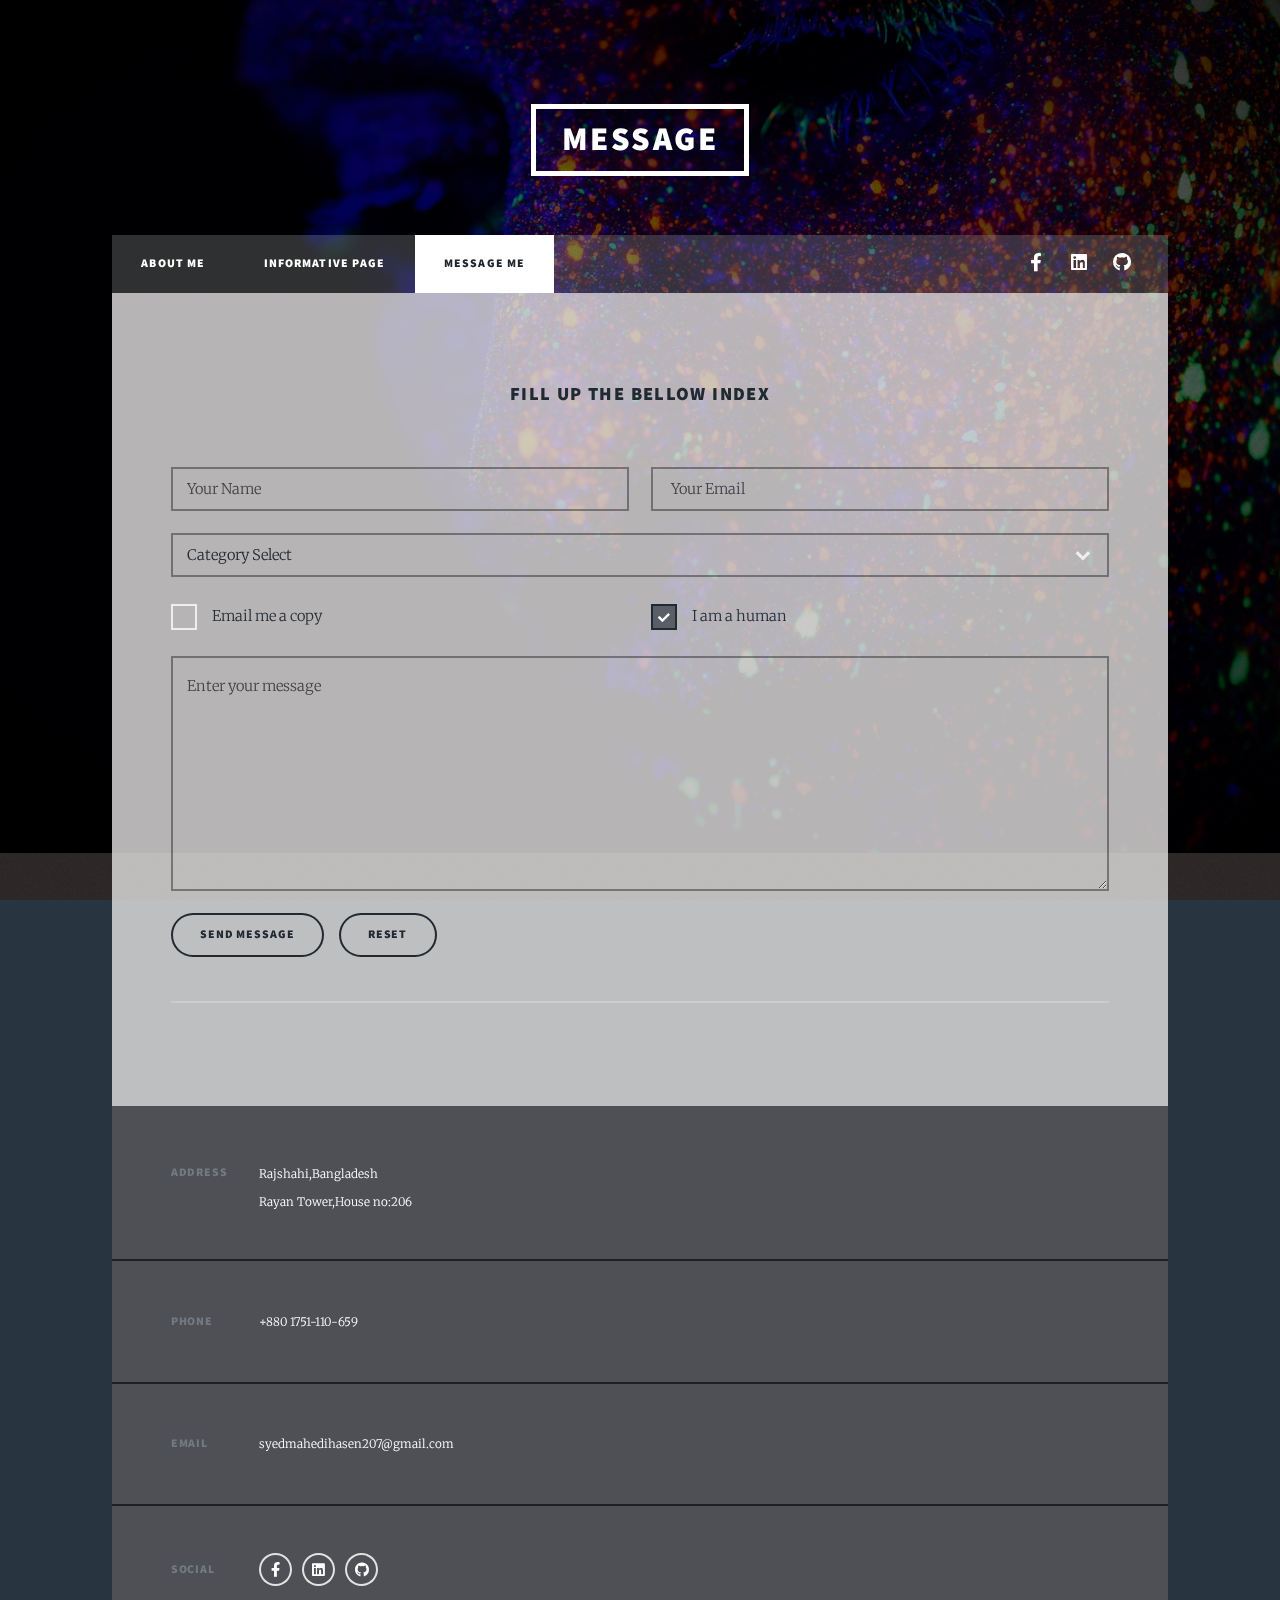
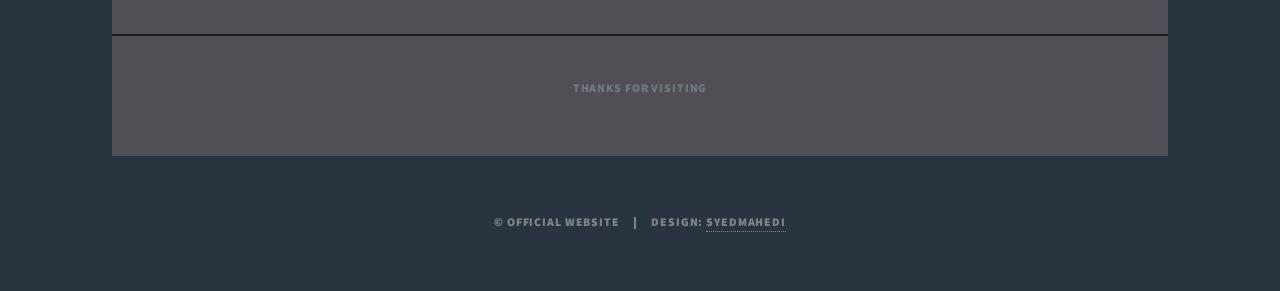
<file: elements.html>
<!DOCTYPE HTML>

<html>
	<head>
		<title>syedmahedihasen207</title>
		<meta charset="utf-8" />
		<meta name="viewport" content="width=device-width, initial-scale=1, user-scalable=no" />
		<link rel="stylesheet" href="assets/css/main.css" />
		<noscript><link rel="stylesheet" href="assets/css/noscript.css" /></noscript>
	</head>
	<body class="is-preload">

		<!-- Wrapper -->
			<div id="wrapper">

				<!-- Header -->
					<header id="header">
						<a href="index.html" class="logo">Message</a>
					</header>

				<!-- Nav -->
					<nav id="nav">
						<ul class="links">
							<li><a href="index.html">About Me</a></li>
							<li><a href="generic.html">Informative Page</a></li>
							<li class="active"><a href="elements.html">Message Me</a></li>
						</ul>
						<ul class="icons">
							<li><a href="https://www.facebook.com/mahedi.emon.9/" class="icon brands fa-facebook-f"><span class="label">Facebook</span></a></li>
							<li><a href="https://www.linkedin.com/in/syed-mahedi-hasen-aa07201b7" class="icon brands fa-linkedin"><span class="label">Linkedin</span></a></li>
							<li><a href="https://github.com/syedmahedi" class="icon brands fa-github"><span class="label">GitHub</span></a></li>
						</ul>
					</nav>

				<!-- Main -->
					<div id="main">

						<!-- Post -->
							<section class="post">
								<header class="major">
									<h3>Fill Up The bellow index</h3>
								</header>

								

								<!-- Form -->
									

									<form method="post" action="https://formsubmit.co/syedmahedihasen207@gmail.com">
										<div class="row gtr-uniform">
											<div class="col-6 col-12-xsmall">
												<input type="text" name="Sender-name" id="Sender-name" value="" placeholder="Your Name" />
											</div>
											<div class="col-6 col-12-xsmall">
												<input type="email" name="Sender-email" id="Sender-email" value="" placeholder=" Your Email" required />
											</div>
											<!-- Break -->
											<div class="col-12">
												<select name="Category" id="Category">
													<option value=""> Category Select </option>
													<option value="1">About Job</option>
													<option value="1">Advice</option>
													<option value="1">About Project</option>
													<option value="1">Resources</option>
												</select>
											</div>
											
											<!-- Break -->
											<div class="col-6 col-12-small">
												<input type="checkbox" id="demo-copy" name="demo-copy">
												<label for="demo-copy">Email me a copy</label>
											</div>
											<div class="col-6 col-12-small">
												<input type="checkbox" id="demo-human" name="demo-human" checked>
												<label for="demo-human">I am a human</label>
											</div>
											<!-- Break -->
											<div class="col-12">
												<textarea name="Sender-message" id="Sender-message" placeholder="Enter your message" rows="6"></textarea>
											</div>
											<!-- Break -->
											<div class="col-12">
												<ul class="actions">
													<li><input type="submit" value="Send Message" class="primary" /></li>
													<li><input type="reset" value="Reset" /></li>
												</ul>
											</div>
										</div>
									</form>

									<hr />

								
					</div>					   
								
								

				<!-- Footer -->
					<footer id="footer">
						<section class="split contact">
							<section class="alt">
								<h3>Address</h3>
								<p>Rajshahi,Bangladesh<br />
								Rayan Tower,House no:206</p>
							</section>
							<section>
								<h3>Phone</h3>
								<p><a href="wa.me/8801751110659">+880 1751-110-659</a></p>
							</section>
							<section>
								<h3>Email</h3>
								<p><a href="syedmahedihasen207@gmail.com">syedmahedihasen207@gmail.com</a></p>
							</section>
							<section>
								<h3>Social</h3>
								<ul class="icons alt">
									
									<li><a href="https://www.facebook.com/mahedi.emon.9/" class="icon brands alt fa-facebook-f"><span class="label">Facebook</span></a></li>
									<li><a href="https://www.linkedin.com/in/syed-mahedi-hasen-aa07201b7" class="icon brands alt fa-linkedin"><span class="label">Linkedin</span></a></li>
									<li><a href="https://github.com/syedmahedi" class="icon brands alt fa-github"><span class="label">GitHub</span></a></li>
								</ul>
							</section>
							<section>
								<h3 style="text-align:center;">Thanks for Visiting</h3>
							</section>
						</section>
						
						
					</footer>

				<!-- Copyright -->
				<div id="copyright">
					<ul><li>&copy; Official Website</li><li>Design: <a href="#">syedmahedi</a></li></ul>
				</div>

			</div>

		<!-- Scripts -->
			<script src="assets/js/jquery.min.js"></script>
			<script src="assets/js/jquery.scrollex.min.js"></script>
			<script src="assets/js/jquery.scrolly.min.js"></script>
			<script src="assets/js/browser.min.js"></script>
			<script src="assets/js/breakpoints.min.js"></script>
			<script src="assets/js/util.js"></script>
			<script src="assets/js/main.js"></script>

	</body>
</html>
</file>
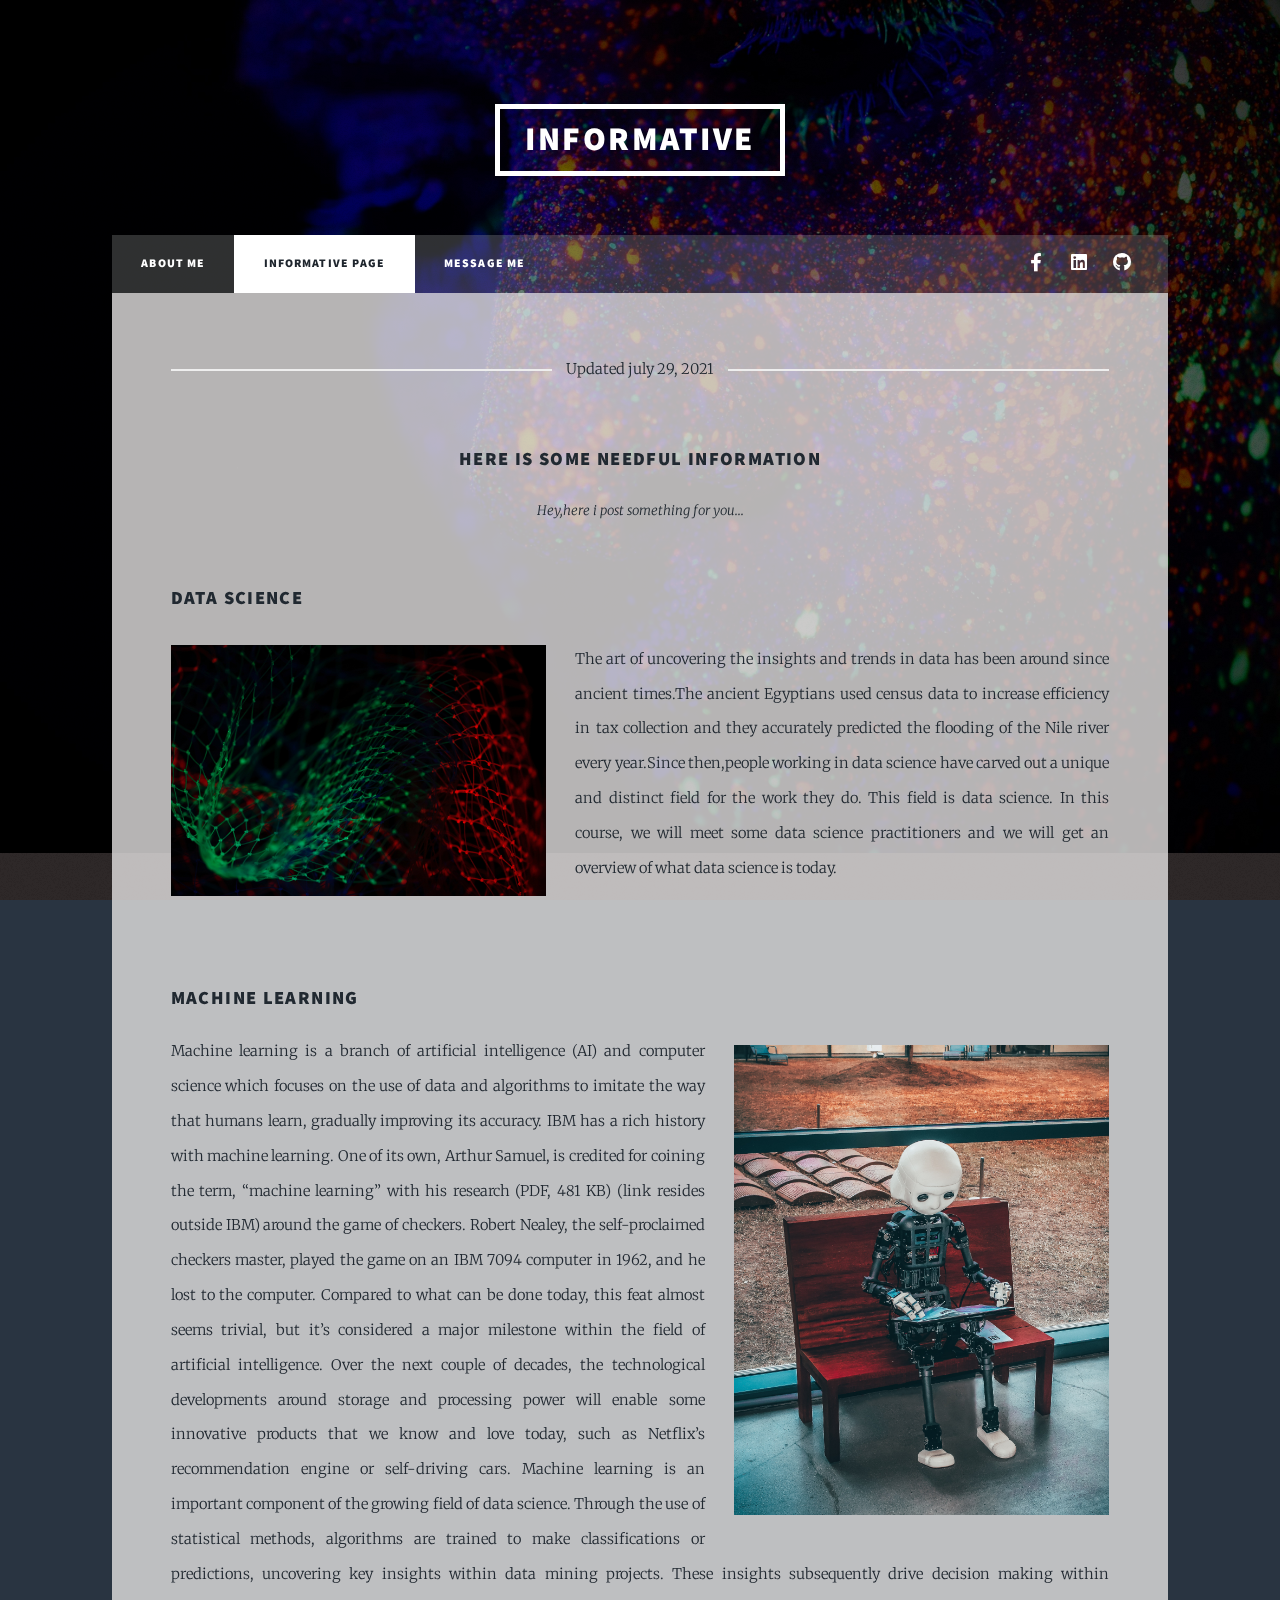
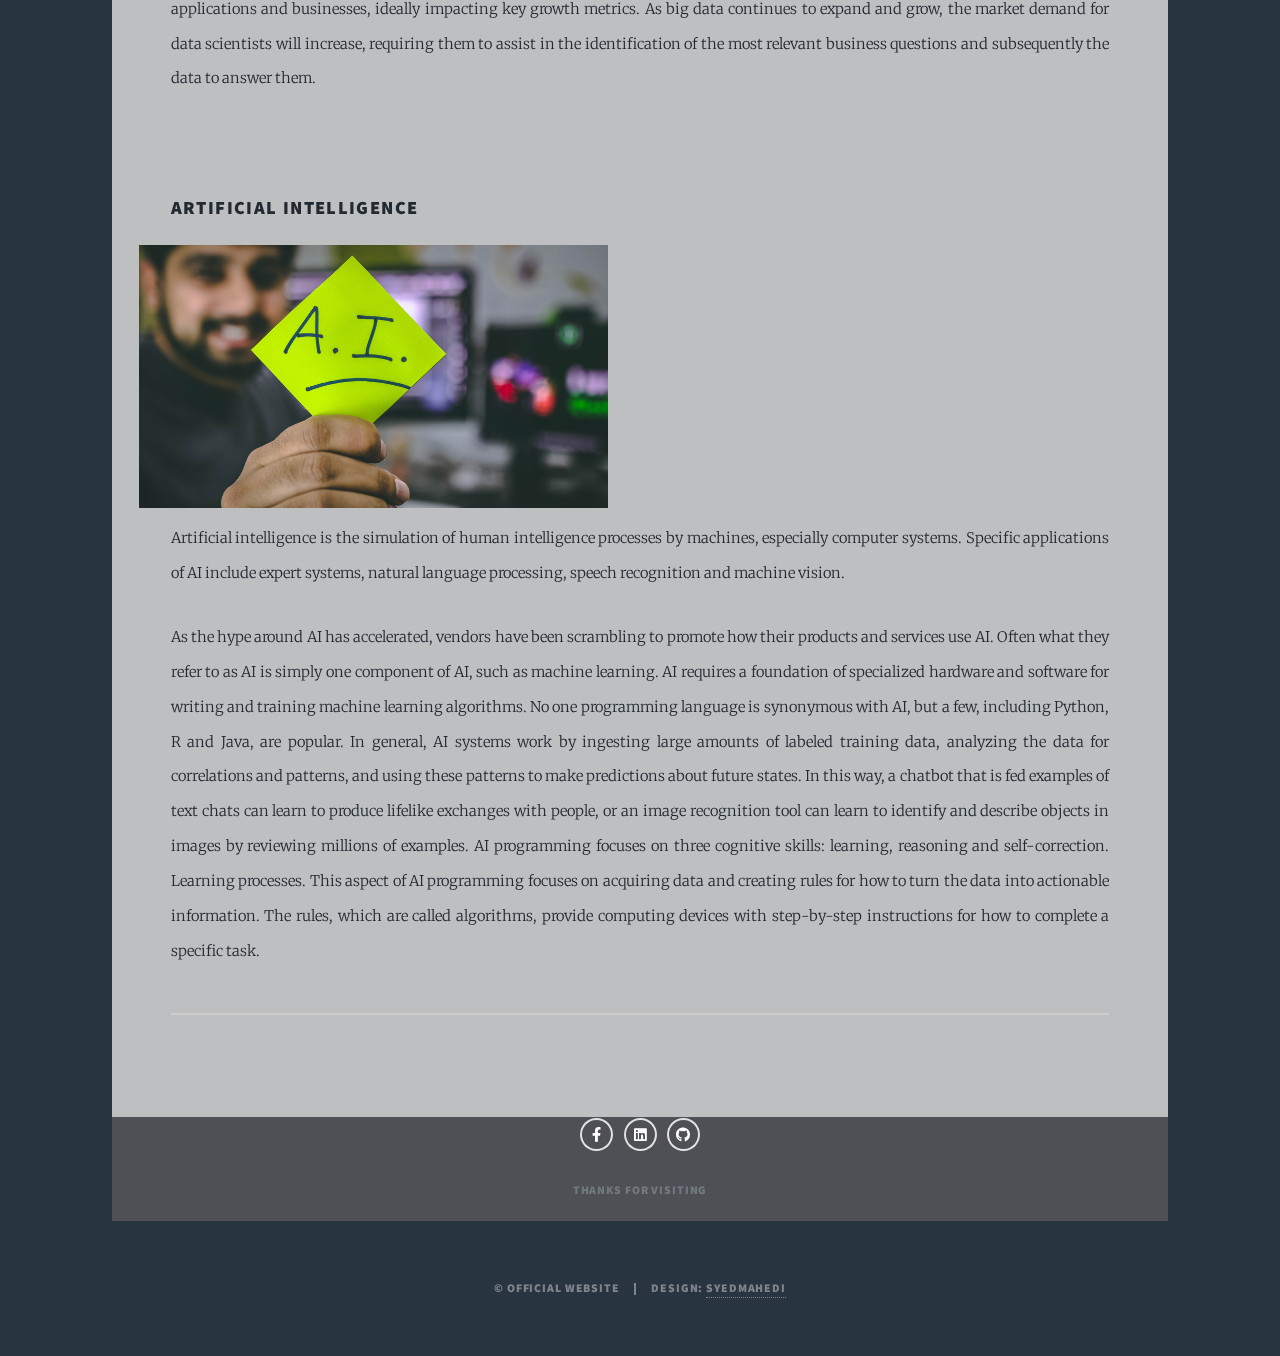
<file: generic.html>
<!DOCTYPE HTML>

<html>
	<head>
		<title>syedmahedihasen207</title>
		<meta charset="utf-8" />
		<meta name="viewport" content="width=device-width, initial-scale=1, user-scalable=no" />
		<link rel="stylesheet" href="assets/css/main.css" />
		<noscript><link rel="stylesheet" href="assets/css/noscript.css" /></noscript>
	</head>
	<body class="is-preload">

		<!-- Wrapper -->
			<div id="wrapper">

				<!-- Header -->
					<header id="header">
						<a href="index.html" class="logo">Informative</a>
					</header>

				<!-- Nav -->
					<nav id="nav">
						<ul class="links">
							<li><a href="index.html">About Me</a></li>
							<li class="active"><a href="generic.html">Informative page</a></li>
							<li><a href="elements.html">Message Me</a></li>
						</ul>
						<ul class="icons">
							<li><a href="https://www.facebook.com/mahedi.emon.9/" class="icon brands fa-facebook-f"><span class="label">Facebook</span></a></li>
							<li><a href="https://www.linkedin.com/in/syed-mahedi-hasen-aa07201b7" class="icon brands fa-linkedin"><span class="label">Linkedin</span></a></li>
							<li><a href="https://github.com/syedmahedi" class="icon brands fa-github"><span class="label">GitHub</span></a></li>
						</ul>
					</nav>

				<!-- Main -->
					<div id="main">

						<!-- Post -->
							<section class="post">
								<header class="major">
									<span class="date"> Updated july 29, 2021</span>
									<h3>Here is some Needful Information</h3>
									<p>Hey,here i post something for you... </p>
								</header>
								
									<h3>DATa science</h3>
									<p><span class="image left"><img src="images/Data.jpg" alt="" /></span><p>The art of uncovering the insights and trends in data has been around since ancient times.The ancient Egyptians used census data to increase efficiency in tax collection and they accurately predicted the flooding of the Nile river every year.Since then,people working in data science have carved out a unique and distinct field for the work they do. This field is data science. In this course, we will meet some data science practitioners and we will get an overview of what data science is today.</p><br><br>

									<h3><a href="https://www.ibm.com/cloud/learn/machine-learning">Machine Learning</a> </h3>
									<p><span class="image right"><img src="images/ML.jpg" alt="" /></span>Machine learning is a branch of artificial intelligence (AI) and computer science which focuses on the use of data and algorithms to imitate the way that humans learn, gradually improving its accuracy.
									
										IBM has a rich history with machine learning. One of its own, Arthur Samuel, is credited for coining the term, “machine learning” with his research (PDF, 481 KB) (link resides outside IBM) around the game of checkers. Robert Nealey, the self-proclaimed checkers master, played the game on an IBM 7094 computer in 1962, and he lost to the computer. Compared to what can be done today, this feat almost seems trivial, but it’s considered a major milestone within the field of artificial intelligence. Over the next couple of decades, the technological developments around storage and processing power will enable some innovative products that we know and love today, such as Netflix’s recommendation engine or self-driving cars.
										
										Machine learning is an important component of the growing field of data science. Through the use of statistical methods, algorithms are trained to make classifications or predictions, uncovering key insights within data mining projects. These insights subsequently drive decision making within applications and businesses, ideally impacting key growth metrics. As big data continues to expand and grow, the market demand for data scientists will increase, requiring them to assist in the identification of the most relevant business questions and subsequently the data to answer them.</p><br><br>
										
								<h3><a href="https://searchenterpriseai.techtarget.com/definition/AI-Artificial-Intelligence">Artificial intelligence</a></h3>
								<div class="image main"><img src="images/Ai.jpg" alt="" /></div>
								<p>Artificial intelligence is the simulation of human intelligence processes by machines, especially computer systems. Specific applications of AI include expert systems, natural language processing, speech recognition and machine vision.</p>
								<p>As the hype around AI has accelerated, vendors have been scrambling to promote how their products and services use AI. Often what they refer to as AI is simply one component of AI, such as machine learning. AI requires a foundation of specialized hardware and software for writing and training machine learning algorithms. No one programming language is synonymous with AI, but a few, including Python, R and Java, are popular.

									In general, AI systems work by ingesting large amounts of labeled training data, analyzing the data for correlations and patterns, and using these patterns to make predictions about future states. In this way, a chatbot that is fed examples of text chats can learn to produce lifelike exchanges with people, or an image recognition tool can learn to identify and describe objects in images by reviewing millions of examples.
									
									AI programming focuses on three cognitive skills: learning, reasoning and self-correction.
									
									Learning processes. This aspect of AI programming focuses on acquiring data and creating rules for how to turn the data into actionable information. The rules, which are called algorithms, provide computing devices with step-by-step instructions for how to complete a specific task.</p>
								<hr />
							</section>
						

					</div>
				

				<!-- Footer -->
					<footer id="footer">
						
						<section class="split contact">
							
								<ul style="text-align: center;" class="icons alt">
									
									<li><a href="https://www.facebook.com/mahedi.emon.9/" class="icon brands alt fa-facebook-f"><span class="label">Facebook</span></a></li>
									<li><a href="https://www.linkedin.com/in/syed-mahedi-hasen-aa07201b7" class="icon brands alt fa-linkedin"><span class="label">Linkedin</span></a></li>
									<li><a href="https://github.com/syedmahedi" class="icon brands alt fa-github"><span class="label">GitHub</span></a></li>
								</ul>
								<h3 style="text-align:center;">Thanks for Visiting</h3>
							
						</section>
					</footer>

				<!-- Copyright -->
				<div id="copyright">
					<ul><li>&copy; Official Website</li><li>Design: <a href="#">syedmahedi</a></li></ul>
				</div>

			</div>
  
  

		<!-- Scripts -->
			<script src="assets/js/jquery.min.js"></script>
			<script src="assets/js/jquery.scrollex.min.js"></script>
			<script src="assets/js/jquery.scrolly.min.js"></script>
			<script src="assets/js/browser.min.js"></script>
			<script src="assets/js/breakpoints.min.js"></script>
			<script src="assets/js/util.js"></script>
			<script src="assets/js/main.js"></script>

	</body>
</html>
</file>
<file: assets/css/main.css>
@import url(fontawesome-all.min.css);
@import url("https://fonts.googleapis.com/css?family=Merriweather:300,700,300italic,700italic|Source+Sans+Pro:900");



html, body, div, span, applet, object,
iframe, h1, h2, h3, h4, h5, h6, p, blockquote,
pre, a, abbr, acronym, address, big, cite,
code, del, dfn, em, img, ins, kbd, q, s, samp,
small, strike, strong, sub, sup, tt, var, b,
u, i, center, dl, dt, dd, ol, ul, li, fieldset,
form, label, legend, table, caption, tbody,
tfoot, thead, tr, th, td, article, aside,
canvas, details, embed, figure, figcaption,
footer, header, hgroup, menu, nav, output, ruby,
section, summary, time, mark, audio, video {
	margin: 0;
	padding: 0;
	border: 0;
	font-size: 100%;
	font: inherit;
	vertical-align: baseline;}

article, aside, details, figcaption, figure,
footer, header, hgroup, menu, nav, section {
	display: block;}

body {
	line-height: 1;

}

ol, ul {
	list-style: none;
}

blockquote, q {
	quotes: none;
}

	blockquote:before, blockquote:after, q:before, q:after {
		content: '';
		content: none;
	}

table {
	border-collapse: collapse;
	border-spacing: 0;
}

body {
	-webkit-text-size-adjust: none;
}

mark {
	background-color: transparent;
	color: inherit;
}

input::-moz-focus-inner {
	border: 0;
	padding: 0;
}

input, select, textarea {
	-moz-appearance: none;
	-webkit-appearance: none;
	-ms-appearance: none;
	appearance: none;
}


/* slider */

.slider{
	height: 70vh;
	position: relative;
	overflow:hidden;
}

.slider .slide-items{
	height: 100%;
}
.slider .slide-items .item{
	height: 100%;
	display: none;
}
.slider .slide-items .item.active{
	
	display: flex;
}

.slider .slide-items .item .img{
	height: 100%;
	width: 100%;
	position: absolute;
	left:0;
	top:0;
	background-position: center;
	background-size: cover;
	animation: zoom 1s linear forwards;
}

@keyframes zoom{
	0%{
		transform: scale(1);
	}
	100%{
	transform: scale(1.05);	
	}
}

.slider .slide-items .item .caption{
	position: relative;
	max-width: 1170px;
	z-index: 10;
	margin:auto;
	flex-grow: 1;
	padding: 15px;
}

.slider .slide-items .item .caption .text h1{
	margin:0;
	font-size: 50px;
	animation: text 1s ease forwards;
}
.slider .slide-items .item .caption .text p{
	margin:10px 0 0;
	font-size: 20px;
	animation: text 1s ease forwards;
	animation-delay: .5s;
	opacity: 0;
}

@keyframes text{
	0%{
		opacity: 0;transform: translateX(-100px);
	}
	100%{
		opacity: 1;transform: translateX(0px);
	}
}


.slider .controls .prev,
.slider .controls .next{
	position: absolute;
	height: 40px;
	width:40px;
	background-color: #ffffff00;
	border-radius: 50%;
	z-index: 11;
	top:50%;
	margin-top:-20px;
	color:#302f2f; 
	text-align: center;
	line-height: 40px;
	font-size: 20px;
	cursor: pointer;
	transition:  background-color .5s ease;
}
.slider .controls .prev:hover,
.slider .controls .next:hover{
 background-color: #0ccff1;
}
.slider .controls .prev{
	left:30px;
}
.slider .controls .next{
	right:30px;
}

.slider .slide-info{
	position: absolute;
	width: 280px;
	padding:15px;
	left:30px;
	bottom:40px;
    background-color: #1a1a1a00;
    padding-right: 50px;
}

.slider .slide-info .meter{
	height: 2px;
	background-color: #ffffff;
	width: 100%;
}
.slider .slide-info .meter .inner{
	width: 0px;
	background-color:blue;
	height: 3px;
	transition: all .8s linear;
}
.slider .slide-info .number{
	position: absolute;
	right: 0px;
	top:0px;
	
	color:#ffffff;
	height: 100%;
	width: 35px;
	text-align: center;
	line-height: 35px;
}



@keyframes progress{
    0%{
    	width:0%;
    }
    100%{
    	 width: 100%;
    }
}



/*responsive*/

@media(max-width: 1170px){
 .slider .slide-items .item .caption{
 	padding: 15px 100px;
 }
}

@media(max-width: 767px){
	.slider .controls .prev {
    left: 10px;
  }
  .slider .controls .next{
    right: 10px;
  }
  .slider .slide-items .item .caption{
 	padding: 15px 70px;
 }
 .slider .slide-items .item .caption .text h1{
 	font-size: 30px;
 }
 .slider .slide-items .item .caption .text p{
 	font-size: 16px;
 }
}



/* slider */

.wrapper
{
    display: inline-flex;
}
.wrapper .static-txt
{
    font-size: 35px;
    color: inherit;
    font-weight: 400;
}

.wrapper .dynamic-txts
{
    margin-left: 15px;
    height: 90px;
    line-height: 90px;
  
    overflow: hidden;


}
.dynamic-txts li
{
    list-style: none;
    font-size: 35px;
    font-weight: 500;
    color: #f55a5a;
    position: relative;
    top: 0;
    animation: slide 6s steps(4) infinite;
}
@keyframes slide{
    100%{
        top: -360px;;
    }

}
.dynamic-txts li span
{
    position: relative;
}
.dynamic-txts li span::after
{
    content: "";
    left: 0;
    
    position: absolute;
    height: 150%;
    width: 100%;
    background: #beb8b8;
    border-left: 2px solid #383636;
    animation: typing 1.5s steps(10) infinite;
}
@keyframes typing
{
    100%{
        left:130%
        
    }
}

			

/* Basic */

	@-ms-viewport {
		width: device-width;
	}

	body {
		-ms-overflow-style: scrollbar;
	}

	@media screen and (max-width: 480px) {

		html, body {
			min-width: 320px;
		}

	}

	html {
		box-sizing: border-box;
	}

	*, *:before, *:after {
		box-sizing: inherit;
	}

	body {
		background-color: #293441;
	}

		body.is-preload *, body.is-preload *:before, body.is-preload *:after {
			-moz-animation: none !important;
			-webkit-animation: none !important;
			-ms-animation: none !important;
			animation: none !important;
			-moz-transition: none !important;
			-webkit-transition: none !important;
			-ms-transition: none !important;
			transition: none !important;
		}

/* Type */

	html {
		font-size: 16pt;
	}

		@media screen and (max-width: 1680px) {

			html {
				font-size: 12pt;
			}

		}

		@media screen and (max-width: 1280px) {

			html {
				font-size: 11pt;
			}

		}

		@media screen and (max-width: 360px) {

			html {
				font-size: 10pt;
			}

		}

	body {
		color: #212931;
	}

	body, input, select, textarea {
		font-family: "Merriweather", Georgia, serif;
		font-weight: 300;
		font-size: 1rem;
		line-height: 2.375;
	}

	a {
		-moz-transition: color 0.2s ease-in-out, background-color 0.2s ease-in-out, border-color 0.2s ease-in-out, box-shadow 0.2s ease-in-out;
		-webkit-transition: color 0.2s ease-in-out, background-color 0.2s ease-in-out, border-color 0.2s ease-in-out, box-shadow 0.2s ease-in-out;
		-ms-transition: color 0.2s ease-in-out, background-color 0.2s ease-in-out, border-color 0.2s ease-in-out, box-shadow 0.2s ease-in-out;
		transition: color 0.2s ease-in-out, background-color 0.2s ease-in-out, border-color 0.2s ease-in-out, box-shadow 0.2s ease-in-out;
		border-bottom: dotted 1px;
		text-decoration: none;
	}

		a:hover {
			border-bottom-color: transparent;
		}

	strong, b {
		font-weight: 600;
	}

	em, i {
		font-style: italic;
	}

	p {
		text-align: justify;
		margin: 0 0 2rem 0;
	}

	h1, h2, h3, h4, h5, h6 {
		font-family: "Source Sans Pro", Helvetica, sans-serif;
		font-weight: 900;
		line-height: 1.5;
		letter-spacing: 0.075em;
		text-transform: uppercase;
		margin: 0 0 1rem 0;
	}

		h1 a, h2 a, h3 a, h4 a, h5 a, h6 a {
			border-bottom: 0;
			color: inherit;
			text-decoration: none;
		}

	h1 {
		font-size: 4rem;
		line-height: 1.1;
		margin: 0 0 2rem 0;
	}

	h2 {
		
		font-size: 1.75rem;
		line-height: 1.3;
		margin: 0 0 1.5rem 0;
	}

	h3 {
		font-size: 1.25rem;
		margin: 0 0 1.5rem 0;
	}

	h4 {
		font-size: 1rem;
	}

	h5 {
		font-size: 0.9rem;
	}

	h6 {
		font-size: 0.8rem;
	}

	sub {
		font-size: 0.8rem;
		position: relative;
		top: 0.5rem;
	}

	sup {
		font-size: 0.8rem;
		position: relative;
		top: -0.5rem;
	}

	blockquote {
		border-left: solid 4px;
		font-style: italic;
		margin: 0 0 2rem 0;
		padding: 0.5rem 0 0.5rem 2rem;
	}

	code {
		border: solid 2px;
		font-family: "Courier New", monospace;
		font-size: 0.9rem;
		margin: 0 0.25rem;
		padding: 0.25rem 0.65rem;
	}

	pre {
		-webkit-overflow-scrolling: touch;
		font-family: "Courier New", monospace;
		font-size: 0.9rem;
		margin: 0 0 2rem 0;
	}

		pre code {
			display: block;
			line-height: 1.75;
			padding: 1rem 1.5rem;
			overflow-x: auto;
		}

	hr {
		border: 0;
		border-bottom: solid 2px;
		margin: 3rem 0;
	}

		hr.major {
			margin: 5rem 0;
		}

	.align-left {
		text-align: left;
	}

	.align-center {
		text-align: center;
	}

	.align-right {
		text-align: right;
	}

	input, select, textarea {
		color: #212931;
	}

	a {
		color: #212931;
		border-bottom-color: rgba(33, 41, 49, 0.5);
	}

		a:hover {
			border-bottom-color: transparent;
			color: #0ccff1 !important;
		}

	strong, b {
		color: #212931;
	}

	h1, h2, h3, h4, h5, h6 {
		color: #212931;
	}

	blockquote {
		border-left-color: #faf8f8;
	}

	code {
		background: rgba(170, 169, 169, 0.25);
		border-color: #0e0d0d;
	}

	hr {
		border-bottom-color: #cecccc;
	}

/* Row */

	.row {
		display: flex;
		flex-wrap: wrap;
		box-sizing: border-box;
		align-items: stretch;
	}

		.row > * {
			box-sizing: border-box;
		}

		.row.gtr-uniform > * > :last-child {
			margin-bottom: 0;
		}

		.row.aln-left {
			justify-content: flex-start;
		}

		.row.aln-center {
			justify-content: center;
		}

		.row.aln-right {
			justify-content: flex-end;
		}

		.row.aln-top {
			align-items: flex-start;
		}

		.row.aln-middle {
			align-items: center;
		}

		.row.aln-bottom {
			align-items: flex-end;
		}

		.row > .imp {
			order: -1;
		}

		.row > .col-1 {
			width: 8.33333%;
		}

		.row > .off-1 {
			margin-left: 8.33333%;
		}

		.row > .col-2 {
			width: 16.66667%;
		}

		.row > .off-2 {
			margin-left: 16.66667%;
		}

		.row > .col-3 {
			width: 25%;
		}

		.row > .off-3 {
			margin-left: 25%;
		}

		.row > .col-4 {
			width: 33.33333%;
		}

		.row > .off-4 {
			margin-left: 33.33333%;
		}

		.row > .col-5 {
			width: 41.66667%;
		}

		.row > .off-5 {
			margin-left: 41.66667%;
		}

		.row > .col-6 {
			width: 50%;
		}

		.row > .off-6 {
			margin-left: 50%;
		}

		.row > .col-7 {
			width: 58.33333%;
		}

		.row > .off-7 {
			margin-left: 58.33333%;
		}

		.row > .col-8 {
			width: 66.66667%;
		}

		.row > .off-8 {
			margin-left: 66.66667%;
		}

		.row > .col-9 {
			width: 75%;
		}

		.row > .off-9 {
			margin-left: 75%;
		}

		.row > .col-10 {
			width: 83.33333%;
		}

		.row > .off-10 {
			margin-left: 83.33333%;
		}

		.row > .col-11 {
			width: 91.66667%;
		}

		.row > .off-11 {
			margin-left: 91.66667%;
		}

		.row > .col-12 {
			width: 100%;
		}

		.row > .off-12 {
			margin-left: 100%;
		}

		.row.gtr-0 {
			margin-top: 0;
			margin-left: 0rem;
		}

			.row.gtr-0 > * {
				padding: 0 0 0 0rem;
			}

			.row.gtr-0.gtr-uniform {
				margin-top: 0rem;
			}

				.row.gtr-0.gtr-uniform > * {
					padding-top: 0rem;
				}

		.row.gtr-25 {
			margin-top: 0;
			margin-left: -0.375rem;
		}

			.row.gtr-25 > * {
				padding: 0 0 0 0.375rem;
			}

			.row.gtr-25.gtr-uniform {
				margin-top: -0.375rem;
			}

				.row.gtr-25.gtr-uniform > * {
					padding-top: 0.375rem;
				}

		.row.gtr-50 {
			margin-top: 0;
			margin-left: -0.75rem;
		}

			.row.gtr-50 > * {
				padding: 0 0 0 0.75rem;
			}

			.row.gtr-50.gtr-uniform {
				margin-top: -0.75rem;
			}

				.row.gtr-50.gtr-uniform > * {
					padding-top: 0.75rem;
				}

		.row {
			margin-top: 0;
			margin-left: -1.5rem;
		}

			.row > * {
				padding: 0 0 0 1.5rem;
			}

			.row.gtr-uniform {
				margin-top: -1.5rem;
			}

				.row.gtr-uniform > * {
					padding-top: 1.5rem;
				}

		.row.gtr-150 {
			margin-top: 0;
			margin-left: -2.25rem;
		}

			.row.gtr-150 > * {
				padding: 0 0 0 2.25rem;
			}

			.row.gtr-150.gtr-uniform {
				margin-top: -2.25rem;
			}

				.row.gtr-150.gtr-uniform > * {
					padding-top: 2.25rem;
				}

		.row.gtr-200 {
			margin-top: 0;
			margin-left: -3rem;
		}

			.row.gtr-200 > * {
				padding: 0 0 0 3rem;
			}

			.row.gtr-200.gtr-uniform {
				margin-top: -3rem;
			}

				.row.gtr-200.gtr-uniform > * {
					padding-top: 3rem;
				}

		@media screen and (max-width: 1680px) {

			.row {
				display: flex;
				flex-wrap: wrap;
				box-sizing: border-box;
				align-items: stretch;
			}

				.row > * {
					box-sizing: border-box;
				}

				.row.gtr-uniform > * > :last-child {
					margin-bottom: 0;
				}

				.row.aln-left {
					justify-content: flex-start;
				}

				.row.aln-center {
					justify-content: center;
				}

				.row.aln-right {
					justify-content: flex-end;
				}

				.row.aln-top {
					align-items: flex-start;
				}

				.row.aln-middle {
					align-items: center;
				}

				.row.aln-bottom {
					align-items: flex-end;
				}

				.row > .imp-xlarge {
					order: -1;
				}

				.row > .col-1-xlarge {
					width: 8.33333%;
				}

				.row > .off-1-xlarge {
					margin-left: 8.33333%;
				}

				.row > .col-2-xlarge {
					width: 16.66667%;
				}

				.row > .off-2-xlarge {
					margin-left: 16.66667%;
				}

				.row > .col-3-xlarge {
					width: 25%;
				}

				.row > .off-3-xlarge {
					margin-left: 25%;
				}

				.row > .col-4-xlarge {
					width: 33.33333%;
				}

				.row > .off-4-xlarge {
					margin-left: 33.33333%;
				}

				.row > .col-5-xlarge {
					width: 41.66667%;
				}

				.row > .off-5-xlarge {
					margin-left: 41.66667%;
				}

				.row > .col-6-xlarge {
					width: 50%;
				}

				.row > .off-6-xlarge {
					margin-left: 50%;
				}

				.row > .col-7-xlarge {
					width: 58.33333%;
				}

				.row > .off-7-xlarge {
					margin-left: 58.33333%;
				}

				.row > .col-8-xlarge {
					width: 66.66667%;
				}

				.row > .off-8-xlarge {
					margin-left: 66.66667%;
				}

				.row > .col-9-xlarge {
					width: 75%;
				}

				.row > .off-9-xlarge {
					margin-left: 75%;
				}

				.row > .col-10-xlarge {
					width: 83.33333%;
				}

				.row > .off-10-xlarge {
					margin-left: 83.33333%;
				}

				.row > .col-11-xlarge {
					width: 91.66667%;
				}

				.row > .off-11-xlarge {
					margin-left: 91.66667%;
				}

				.row > .col-12-xlarge {
					width: 100%;
				}

				.row > .off-12-xlarge {
					margin-left: 100%;
				}

				.row.gtr-0 {
					margin-top: 0;
					margin-left: 0rem;
				}

					.row.gtr-0 > * {
						padding: 0 0 0 0rem;
					}

					.row.gtr-0.gtr-uniform {
						margin-top: 0rem;
					}

						.row.gtr-0.gtr-uniform > * {
							padding-top: 0rem;
						}

				.row.gtr-25 {
					margin-top: 0;
					margin-left: -0.375rem;
				}

					.row.gtr-25 > * {
						padding: 0 0 0 0.375rem;
					}

					.row.gtr-25.gtr-uniform {
						margin-top: -0.375rem;
					}

						.row.gtr-25.gtr-uniform > * {
							padding-top: 0.375rem;
						}

				.row.gtr-50 {
					margin-top: 0;
					margin-left: -0.75rem;
				}

					.row.gtr-50 > * {
						padding: 0 0 0 0.75rem;
					}

					.row.gtr-50.gtr-uniform {
						margin-top: -0.75rem;
					}

						.row.gtr-50.gtr-uniform > * {
							padding-top: 0.75rem;
						}

				.row {
					margin-top: 0;
					margin-left: -1.5rem;
				}

					.row > * {
						padding: 0 0 0 1.5rem;
					}

					.row.gtr-uniform {
						margin-top: -1.5rem;
					}

						.row.gtr-uniform > * {
							padding-top: 1.5rem;
						}

				.row.gtr-150 {
					margin-top: 0;
					margin-left: -2.25rem;
				}

					.row.gtr-150 > * {
						padding: 0 0 0 2.25rem;
					}

					.row.gtr-150.gtr-uniform {
						margin-top: -2.25rem;
					}

						.row.gtr-150.gtr-uniform > * {
							padding-top: 2.25rem;
						}

				.row.gtr-200 {
					margin-top: 0;
					margin-left: -3rem;
				}

					.row.gtr-200 > * {
						padding: 0 0 0 3rem;
					}

					.row.gtr-200.gtr-uniform {
						margin-top: -3rem;
					}

						.row.gtr-200.gtr-uniform > * {
							padding-top: 3rem;
						}

		}

		@media screen and (max-width: 1280px) {

			.row {
				display: flex;
				flex-wrap: wrap;
				box-sizing: border-box;
				align-items: stretch;
			}

				.row > * {
					box-sizing: border-box;
				}

				.row.gtr-uniform > * > :last-child {
					margin-bottom: 0;
				}

				.row.aln-left {
					justify-content: flex-start;
				}

				.row.aln-center {
					justify-content: center;
				}

				.row.aln-right {
					justify-content: flex-end;
				}

				.row.aln-top {
					align-items: flex-start;
				}

				.row.aln-middle {
					align-items: center;
				}

				.row.aln-bottom {
					align-items: flex-end;
				}

				.row > .imp-large {
					order: -1;
				}

				.row > .col-1-large {
					width: 8.33333%;
				}

				.row > .off-1-large {
					margin-left: 8.33333%;
				}

				.row > .col-2-large {
					width: 16.66667%;
				}

				.row > .off-2-large {
					margin-left: 16.66667%;
				}

				.row > .col-3-large {
					width: 25%;
				}

				.row > .off-3-large {
					margin-left: 25%;
				}

				.row > .col-4-large {
					width: 33.33333%;
				}

				.row > .off-4-large {
					margin-left: 33.33333%;
				}

				.row > .col-5-large {
					width: 41.66667%;
				}

				.row > .off-5-large {
					margin-left: 41.66667%;
				}

				.row > .col-6-large {
					width: 50%;
				}

				.row > .off-6-large {
					margin-left: 50%;
				}

				.row > .col-7-large {
					width: 58.33333%;
				}

				.row > .off-7-large {
					margin-left: 58.33333%;
				}

				.row > .col-8-large {
					width: 66.66667%;
				}

				.row > .off-8-large {
					margin-left: 66.66667%;
				}

				.row > .col-9-large {
					width: 75%;
				}

				.row > .off-9-large {
					margin-left: 75%;
				}

				.row > .col-10-large {
					width: 83.33333%;
				}

				.row > .off-10-large {
					margin-left: 83.33333%;
				}

				.row > .col-11-large {
					width: 91.66667%;
				}

				.row > .off-11-large {
					margin-left: 91.66667%;
				}

				.row > .col-12-large {
					width: 100%;
				}

				.row > .off-12-large {
					margin-left: 100%;
				}

				.row.gtr-0 {
					margin-top: 0;
					margin-left: 0rem;
				}

					.row.gtr-0 > * {
						padding: 0 0 0 0rem;
					}

					.row.gtr-0.gtr-uniform {
						margin-top: 0rem;
					}

						.row.gtr-0.gtr-uniform > * {
							padding-top: 0rem;
						}

				.row.gtr-25 {
					margin-top: 0;
					margin-left: -0.375rem;
				}

					.row.gtr-25 > * {
						padding: 0 0 0 0.375rem;
					}

					.row.gtr-25.gtr-uniform {
						margin-top: -0.375rem;
					}

						.row.gtr-25.gtr-uniform > * {
							padding-top: 0.375rem;
						}

				.row.gtr-50 {
					margin-top: 0;
					margin-left: -0.75rem;
				}

					.row.gtr-50 > * {
						padding: 0 0 0 0.75rem;
					}

					.row.gtr-50.gtr-uniform {
						margin-top: -0.75rem;
					}

						.row.gtr-50.gtr-uniform > * {
							padding-top: 0.75rem;
						}

				.row {
					margin-top: 0;
					margin-left: -1.5rem;
				}

					.row > * {
						padding: 0 0 0 1.5rem;
					}

					.row.gtr-uniform {
						margin-top: -1.5rem;
					}

						.row.gtr-uniform > * {
							padding-top: 1.5rem;
						}

				.row.gtr-150 {
					margin-top: 0;
					margin-left: -2.25rem;
				}

					.row.gtr-150 > * {
						padding: 0 0 0 2.25rem;
					}

					.row.gtr-150.gtr-uniform {
						margin-top: -2.25rem;
					}

						.row.gtr-150.gtr-uniform > * {
							padding-top: 2.25rem;
						}

				.row.gtr-200 {
					margin-top: 0;
					margin-left: -3rem;
				}

					.row.gtr-200 > * {
						padding: 0 0 0 3rem;
					}

					.row.gtr-200.gtr-uniform {
						margin-top: -3rem;
					}

						.row.gtr-200.gtr-uniform > * {
							padding-top: 3rem;
						}

		}

		@media screen and (max-width: 980px) {

			.row {
				display: flex;
				flex-wrap: wrap;
				box-sizing: border-box;
				align-items: stretch;
			}

				.row > * {
					box-sizing: border-box;
				}

				.row.gtr-uniform > * > :last-child {
					margin-bottom: 0;
				}

				.row.aln-left {
					justify-content: flex-start;
				}

				.row.aln-center {
					justify-content: center;
				}

				.row.aln-right {
					justify-content: flex-end;
				}

				.row.aln-top {
					align-items: flex-start;
				}

				.row.aln-middle {
					align-items: center;
				}

				.row.aln-bottom {
					align-items: flex-end;
				}

				.row > .imp-medium {
					order: -1;
				}

				.row > .col-1-medium {
					width: 8.33333%;
				}

				.row > .off-1-medium {
					margin-left: 8.33333%;
				}

				.row > .col-2-medium {
					width: 16.66667%;
				}

				.row > .off-2-medium {
					margin-left: 16.66667%;
				}

				.row > .col-3-medium {
					width: 25%;
				}

				.row > .off-3-medium {
					margin-left: 25%;
				}

				.row > .col-4-medium {
					width: 33.33333%;
				}

				.row > .off-4-medium {
					margin-left: 33.33333%;
				}

				.row > .col-5-medium {
					width: 41.66667%;
				}

				.row > .off-5-medium {
					margin-left: 41.66667%;
				}

				.row > .col-6-medium {
					width: 50%;
				}

				.row > .off-6-medium {
					margin-left: 50%;
				}

				.row > .col-7-medium {
					width: 58.33333%;
				}

				.row > .off-7-medium {
					margin-left: 58.33333%;
				}

				.row > .col-8-medium {
					width: 66.66667%;
				}

				.row > .off-8-medium {
					margin-left: 66.66667%;
				}

				.row > .col-9-medium {
					width: 75%;
				}

				.row > .off-9-medium {
					margin-left: 75%;
				}

				.row > .col-10-medium {
					width: 83.33333%;
				}

				.row > .off-10-medium {
					margin-left: 83.33333%;
				}

				.row > .col-11-medium {
					width: 91.66667%;
				}

				.row > .off-11-medium {
					margin-left: 91.66667%;
				}

				.row > .col-12-medium {
					width: 100%;
				}

				.row > .off-12-medium {
					margin-left: 100%;
				}

				.row.gtr-0 {
					margin-top: 0;
					margin-left: 0rem;
				}

					.row.gtr-0 > * {
						padding: 0 0 0 0rem;
					}

					.row.gtr-0.gtr-uniform {
						margin-top: 0rem;
					}

						.row.gtr-0.gtr-uniform > * {
							padding-top: 0rem;
						}

				.row.gtr-25 {
					margin-top: 0;
					margin-left: -0.375rem;
				}

					.row.gtr-25 > * {
						padding: 0 0 0 0.375rem;
					}

					.row.gtr-25.gtr-uniform {
						margin-top: -0.375rem;
					}

						.row.gtr-25.gtr-uniform > * {
							padding-top: 0.375rem;
						}

				.row.gtr-50 {
					margin-top: 0;
					margin-left: -0.75rem;
				}

					.row.gtr-50 > * {
						padding: 0 0 0 0.75rem;
					}

					.row.gtr-50.gtr-uniform {
						margin-top: -0.75rem;
					}

						.row.gtr-50.gtr-uniform > * {
							padding-top: 0.75rem;
						}

				.row {
					margin-top: 0;
					margin-left: -1.5rem;
				}

					.row > * {
						padding: 0 0 0 1.5rem;
					}

					.row.gtr-uniform {
						margin-top: -1.5rem;
					}

						.row.gtr-uniform > * {
							padding-top: 1.5rem;
						}

				.row.gtr-150 {
					margin-top: 0;
					margin-left: -2.25rem;
				}

					.row.gtr-150 > * {
						padding: 0 0 0 2.25rem;
					}

					.row.gtr-150.gtr-uniform {
						margin-top: -2.25rem;
					}

						.row.gtr-150.gtr-uniform > * {
							padding-top: 2.25rem;
						}

				.row.gtr-200 {
					margin-top: 0;
					margin-left: -3rem;
				}

					.row.gtr-200 > * {
						padding: 0 0 0 3rem;
					}

					.row.gtr-200.gtr-uniform {
						margin-top: -3rem;
					}

						.row.gtr-200.gtr-uniform > * {
							padding-top: 3rem;
						}

		}

		@media screen and (max-width: 736px) {

			.row {
				display: flex;
				flex-wrap: wrap;
				box-sizing: border-box;
				align-items: stretch;
			}

				.row > * {
					box-sizing: border-box;
				}

				.row.gtr-uniform > * > :last-child {
					margin-bottom: 0;
				}

				.row.aln-left {
					justify-content: flex-start;
				}

				.row.aln-center {
					justify-content: center;
				}

				.row.aln-right {
					justify-content: flex-end;
				}

				.row.aln-top {
					align-items: flex-start;
				}

				.row.aln-middle {
					align-items: center;
				}

				.row.aln-bottom {
					align-items: flex-end;
				}

				.row > .imp-small {
					order: -1;
				}

				.row > .col-1-small {
					width: 8.33333%;
				}

				.row > .off-1-small {
					margin-left: 8.33333%;
				}

				.row > .col-2-small {
					width: 16.66667%;
				}

				.row > .off-2-small {
					margin-left: 16.66667%;
				}

				.row > .col-3-small {
					width: 25%;
				}

				.row > .off-3-small {
					margin-left: 25%;
				}

				.row > .col-4-small {
					width: 33.33333%;
				}

				.row > .off-4-small {
					margin-left: 33.33333%;
				}

				.row > .col-5-small {
					width: 41.66667%;
				}

				.row > .off-5-small {
					margin-left: 41.66667%;
				}

				.row > .col-6-small {
					width: 50%;
				}

				.row > .off-6-small {
					margin-left: 50%;
				}

				.row > .col-7-small {
					width: 58.33333%;
				}

				.row > .off-7-small {
					margin-left: 58.33333%;
				}

				.row > .col-8-small {
					width: 66.66667%;
				}

				.row > .off-8-small {
					margin-left: 66.66667%;
				}

				.row > .col-9-small {
					width: 75%;
				}

				.row > .off-9-small {
					margin-left: 75%;
				}

				.row > .col-10-small {
					width: 83.33333%;
				}

				.row > .off-10-small {
					margin-left: 83.33333%;
				}

				.row > .col-11-small {
					width: 91.66667%;
				}

				.row > .off-11-small {
					margin-left: 91.66667%;
				}

				.row > .col-12-small {
					width: 100%;
				}

				.row > .off-12-small {
					margin-left: 100%;
				}

				.row.gtr-0 {
					margin-top: 0;
					margin-left: 0rem;
				}

					.row.gtr-0 > * {
						padding: 0 0 0 0rem;
					}

					.row.gtr-0.gtr-uniform {
						margin-top: 0rem;
					}

						.row.gtr-0.gtr-uniform > * {
							padding-top: 0rem;
						}

				.row.gtr-25 {
					margin-top: 0;
					margin-left: -0.375rem;
				}

					.row.gtr-25 > * {
						padding: 0 0 0 0.375rem;
					}

					.row.gtr-25.gtr-uniform {
						margin-top: -0.375rem;
					}

						.row.gtr-25.gtr-uniform > * {
							padding-top: 0.375rem;
						}

				.row.gtr-50 {
					margin-top: 0;
					margin-left: -0.75rem;
				}

					.row.gtr-50 > * {
						padding: 0 0 0 0.75rem;
					}

					.row.gtr-50.gtr-uniform {
						margin-top: -0.75rem;
					}

						.row.gtr-50.gtr-uniform > * {
							padding-top: 0.75rem;
						}

				.row {
					margin-top: 0;
					margin-left: -1.5rem;
				}

					.row > * {
						padding: 0 0 0 1.5rem;
					}

					.row.gtr-uniform {
						margin-top: -1.5rem;
					}

						.row.gtr-uniform > * {
							padding-top: 1.5rem;
						}

				.row.gtr-150 {
					margin-top: 0;
					margin-left: -2.25rem;
				}

					.row.gtr-150 > * {
						padding: 0 0 0 2.25rem;
					}

					.row.gtr-150.gtr-uniform {
						margin-top: -2.25rem;
					}

						.row.gtr-150.gtr-uniform > * {
							padding-top: 2.25rem;
						}

				.row.gtr-200 {
					margin-top: 0;
					margin-left: -3rem;
				}

					.row.gtr-200 > * {
						padding: 0 0 0 3rem;
					}

					.row.gtr-200.gtr-uniform {
						margin-top: -3rem;
					}

						.row.gtr-200.gtr-uniform > * {
							padding-top: 3rem;
						}

		}

		@media screen and (max-width: 480px) {

			.row {
				display: flex;
				flex-wrap: wrap;
				box-sizing: border-box;
				align-items: stretch;
			}

				.row > * {
					box-sizing: border-box;
				}

				.row.gtr-uniform > * > :last-child {
					margin-bottom: 0;
				}

				.row.aln-left {
					justify-content: flex-start;
				}

				.row.aln-center {
					justify-content: center;
				}

				.row.aln-right {
					justify-content: flex-end;
				}

				.row.aln-top {
					align-items: flex-start;
				}

				.row.aln-middle {
					align-items: center;
				}

				.row.aln-bottom {
					align-items: flex-end;
				}

				.row > .imp-xsmall {
					order: -1;
				}

				.row > .col-1-xsmall {
					width: 8.33333%;
				}

				.row > .off-1-xsmall {
					margin-left: 8.33333%;
				}

				.row > .col-2-xsmall {
					width: 16.66667%;
				}

				.row > .off-2-xsmall {
					margin-left: 16.66667%;
				}

				.row > .col-3-xsmall {
					width: 25%;
				}

				.row > .off-3-xsmall {
					margin-left: 25%;
				}

				.row > .col-4-xsmall {
					width: 33.33333%;
				}

				.row > .off-4-xsmall {
					margin-left: 33.33333%;
				}

				.row > .col-5-xsmall {
					width: 41.66667%;
				}

				.row > .off-5-xsmall {
					margin-left: 41.66667%;
				}

				.row > .col-6-xsmall {
					width: 50%;
				}

				.row > .off-6-xsmall {
					margin-left: 50%;
				}

				.row > .col-7-xsmall {
					width: 58.33333%;
				}

				.row > .off-7-xsmall {
					margin-left: 58.33333%;
				}

				.row > .col-8-xsmall {
					width: 66.66667%;
				}

				.row > .off-8-xsmall {
					margin-left: 66.66667%;
				}

				.row > .col-9-xsmall {
					width: 75%;
				}

				.row > .off-9-xsmall {
					margin-left: 75%;
				}

				.row > .col-10-xsmall {
					width: 83.33333%;
				}

				.row > .off-10-xsmall {
					margin-left: 83.33333%;
				}

				.row > .col-11-xsmall {
					width: 91.66667%;
				}

				.row > .off-11-xsmall {
					margin-left: 91.66667%;
				}

				.row > .col-12-xsmall {
					width: 100%;
				}

				.row > .off-12-xsmall {
					margin-left: 100%;
				}

				.row.gtr-0 {
					margin-top: 0;
					margin-left: 0rem;
				}

					.row.gtr-0 > * {
						padding: 0 0 0 0rem;
					}

					.row.gtr-0.gtr-uniform {
						margin-top: 0rem;
					}

						.row.gtr-0.gtr-uniform > * {
							padding-top: 0rem;
						}

				.row.gtr-25 {
					margin-top: 0;
					margin-left: -0.375rem;
				}

					.row.gtr-25 > * {
						padding: 0 0 0 0.375rem;
					}

					.row.gtr-25.gtr-uniform {
						margin-top: -0.375rem;
					}

						.row.gtr-25.gtr-uniform > * {
							padding-top: 0.375rem;
						}

				.row.gtr-50 {
					margin-top: 0;
					margin-left: -0.75rem;
				}

					.row.gtr-50 > * {
						padding: 0 0 0 0.75rem;
					}

					.row.gtr-50.gtr-uniform {
						margin-top: -0.75rem;
					}

						.row.gtr-50.gtr-uniform > * {
							padding-top: 0.75rem;
						}

				.row {
					margin-top: 0;
					margin-left: -1.5rem;
				}

					.row > * {
						padding: 0 0 0 1.5rem;
					}

					.row.gtr-uniform {
						margin-top: -1.5rem;
					}

						.row.gtr-uniform > * {
							padding-top: 1.5rem;
						}

				.row.gtr-150 {
					margin-top: 0;
					margin-left: -2.25rem;
				}

					.row.gtr-150 > * {
						padding: 0 0 0 2.25rem;
					}

					.row.gtr-150.gtr-uniform {
						margin-top: -2.25rem;
					}

						.row.gtr-150.gtr-uniform > * {
							padding-top: 2.25rem;
						}

				.row.gtr-200 {
					margin-top: 0;
					margin-left: -3rem;
				}

					.row.gtr-200 > * {
						padding: 0 0 0 3rem;
					}

					.row.gtr-200.gtr-uniform {
						margin-top: -3rem;
					}

						.row.gtr-200.gtr-uniform > * {
							padding-top: 3rem;
						}

		}

		@media screen and (max-width: 360px) {

			.row {
				display: flex;
				flex-wrap: wrap;
				box-sizing: border-box;
				align-items: stretch;
			}

				.row > * {
					box-sizing: border-box;
				}

				.row.gtr-uniform > * > :last-child {
					margin-bottom: 0;
				}

				.row.aln-left {
					justify-content: flex-start;
				}

				.row.aln-center {
					justify-content: center;
				}

				.row.aln-right {
					justify-content: flex-end;
				}

				.row.aln-top {
					align-items: flex-start;
				}

				.row.aln-middle {
					align-items: center;
				}

				.row.aln-bottom {
					align-items: flex-end;
				}

				.row > .imp-xxsmall {
					order: -1;
				}

				.row > .col-1-xxsmall {
					width: 8.33333%;
				}

				.row > .off-1-xxsmall {
					margin-left: 8.33333%;
				}

				.row > .col-2-xxsmall {
					width: 16.66667%;
				}

				.row > .off-2-xxsmall {
					margin-left: 16.66667%;
				}

				.row > .col-3-xxsmall {
					width: 25%;
				}

				.row > .off-3-xxsmall {
					margin-left: 25%;
				}

				.row > .col-4-xxsmall {
					width: 33.33333%;
				}

				.row > .off-4-xxsmall {
					margin-left: 33.33333%;
				}

				.row > .col-5-xxsmall {
					width: 41.66667%;
				}

				.row > .off-5-xxsmall {
					margin-left: 41.66667%;
				}

				.row > .col-6-xxsmall {
					width: 50%;
				}

				.row > .off-6-xxsmall {
					margin-left: 50%;
				}

				.row > .col-7-xxsmall {
					width: 58.33333%;
				}

				.row > .off-7-xxsmall {
					margin-left: 58.33333%;
				}

				.row > .col-8-xxsmall {
					width: 66.66667%;
				}

				.row > .off-8-xxsmall {
					margin-left: 66.66667%;
				}

				.row > .col-9-xxsmall {
					width: 75%;
				}

				.row > .off-9-xxsmall {
					margin-left: 75%;
				}

				.row > .col-10-xxsmall {
					width: 83.33333%;
				}

				.row > .off-10-xxsmall {
					margin-left: 83.33333%;
				}

				.row > .col-11-xxsmall {
					width: 91.66667%;
				}

				.row > .off-11-xxsmall {
					margin-left: 91.66667%;
				}

				.row > .col-12-xxsmall {
					width: 100%;
				}

				.row > .off-12-xxsmall {
					margin-left: 100%;
				}

				.row.gtr-0 {
					margin-top: 0;
					margin-left: 0rem;
				}

					.row.gtr-0 > * {
						padding: 0 0 0 0rem;
					}

					.row.gtr-0.gtr-uniform {
						margin-top: 0rem;
					}

						.row.gtr-0.gtr-uniform > * {
							padding-top: 0rem;
						}

				.row.gtr-25 {
					margin-top: 0;
					margin-left: -0.375rem;
				}

					.row.gtr-25 > * {
						padding: 0 0 0 0.375rem;
					}

					.row.gtr-25.gtr-uniform {
						margin-top: -0.375rem;
					}

						.row.gtr-25.gtr-uniform > * {
							padding-top: 0.375rem;
						}

				.row.gtr-50 {
					margin-top: 0;
					margin-left: -0.75rem;
				}

					.row.gtr-50 > * {
						padding: 0 0 0 0.75rem;
					}

					.row.gtr-50.gtr-uniform {
						margin-top: -0.75rem;
					}

						.row.gtr-50.gtr-uniform > * {
							padding-top: 0.75rem;
						}

				.row {
					margin-top: 0;
					margin-left: -1.5rem;
				}

					.row > * {
						padding: 0 0 0 1.5rem;
					}

					.row.gtr-uniform {
						margin-top: -1.5rem;
					}

						.row.gtr-uniform > * {
							padding-top: 1.5rem;
						}

				.row.gtr-150 {
					margin-top: 0;
					margin-left: -2.25rem;
				}

					.row.gtr-150 > * {
						padding: 0 0 0 2.25rem;
					}

					.row.gtr-150.gtr-uniform {
						margin-top: -2.25rem;
					}

						.row.gtr-150.gtr-uniform > * {
							padding-top: 2.25rem;
						}

				.row.gtr-200 {
					margin-top: 0;
					margin-left: -3rem;
				}

					.row.gtr-200 > * {
						padding: 0 0 0 3rem;
					}

					.row.gtr-200.gtr-uniform {
						margin-top: -3rem;
					}

						.row.gtr-200.gtr-uniform > * {
							padding-top: 3rem;
						}

		}

/* Box */

	.box {
		border: solid 2px;
		margin-bottom: 2rem;
		padding: 1.5rem;
	}

		.box > :last-child,
		.box > :last-child > :last-child,
		.box > :last-child > :last-child > :last-child {
			margin-bottom: 0;
		}

		.box.alt {
			border: 0;
			border-radius: 0;
			padding: 0;
		}

	.box {
		border-color: #f5f1f1;
	}

/* Button */

		input[type="submit"],
	input[type="reset"],
	input[type="button"],
	button,
	.button {
		-moz-appearance: none;
		-webkit-appearance: none;
		-ms-appearance: none;
		appearance: none;
		-moz-transition: background-color 0.2s ease-in-out, box-shadow 0.2s ease-in-out, color 0.2s ease-in-out;
		-webkit-transition: background-color 0.2s ease-in-out, box-shadow 0.2s ease-in-out, color 0.2s ease-in-out;
		-ms-transition: background-color 0.2s ease-in-out, box-shadow 0.2s ease-in-out, color 0.2s ease-in-out;
		transition: background-color 0.2s ease-in-out, box-shadow 0.2s ease-in-out, color 0.2s ease-in-out;
		border: 0;
		border-radius: 2rem;
		cursor: pointer;
		display: inline-block;
		font-family: "Source Sans Pro", Helvetica, sans-serif;
		font-size: 0.8rem;
		font-weight: 900;
		letter-spacing: 0.075em;
		height: 3rem;
		line-height: 3rem;
		padding: 0 2rem;
		text-align: center;
		text-decoration: none;
		text-transform: uppercase;
		white-space: nowrap;

	}

		input[type="submit"].icon:before,
		input[type="reset"].icon:before,
		input[type="button"].icon:before,
		button.icon:before,
		.button.icon:before {
			margin-right: 0.5rem;
		}

		input[type="submit"].icon.solo,
		input[type="reset"].icon.solo,
		input[type="button"].icon.solo,
		button.icon.solo,
		.button.icon.solo {
			position: relative;
			width: 4rem;
			height: 4rem;
			line-height: 4rem;
			border-radius: 4rem;
			text-indent: 4rem;
			overflow: hidden;
			padding: 0;
			white-space: nowrap;
		}

			input[type="submit"].icon.solo:before,
			input[type="reset"].icon.solo:before,
			input[type="button"].icon.solo:before,
			button.icon.solo:before,
			.button.icon.solo:before {
				position: absolute;
				display: block;
				top: 0;
				left: 0;
				width: inherit;
				height: inherit;
				line-height: inherit;
				font-size: 1.25rem;
				margin-right: 0;
				text-align: center;
				text-indent: 0;
			}

		input[type="submit"].fit,
		input[type="reset"].fit,
		input[type="button"].fit,
		button.fit,
		.button.fit {
			width: 100%;
		}

		input[type="submit"].small,
		input[type="reset"].small,
		input[type="button"].small,
		button.small,
		.button.small {
			font-size: 0.7rem;
			height: 2.5rem;
			line-height: 2.5rem;
			padding: 0 1.5rem;
		}

		input[type="submit"].large,
		input[type="reset"].large,
		input[type="button"].large,
		button.large,
		.button.large {
			
			font-size: 0.9rem;
			height: 3.5rem;
			line-height: 3.5rem;
			padding: 0 2.75rem;
		}

		@media screen and (max-width: 980px) {

			input[type="submit"],
			input[type="reset"],
			input[type="button"],
			button,
			.button {
				font-size: 0.9rem;
				height: 3.25rem;
				line-height: 3.25rem;
			}

				input[type="submit"].large,
				input[type="reset"].large,
				input[type="button"].large,
				button.large,
				.button.large {
					font-size: 1rem;
					height: 3.75rem;
					line-height: 3.75rem;
				}

		}

		input[type="submit"].disabled, input[type="submit"]:disabled,
		input[type="reset"].disabled,
		input[type="reset"]:disabled,
		input[type="button"].disabled,
		input[type="button"]:disabled,
		button.disabled,
		button:disabled,
		.button.disabled,
		.button:disabled {
			pointer-events: none;
			opacity: 0.25;
		}

	input[type="submit"],
	input[type="reset"],
	input[type="button"],
	button,
	.button {
		background-color:transparent;
		box-shadow: inset 0 0 0 2px #212931;
		color: #212931 !important;
	}

		input[type="submit"]:hover,
		input[type="reset"]:hover,
		input[type="button"]:hover,
		button:hover,
		.button:hover {
			box-shadow: inset 0 0 0 2px #18bfef;
			color: #18bfef !important;
		}

		input[type="submit"].primary,
		input[type="reset"].primary,
		input[type="button"].primary,
		button.primary,
		.button.primary {
			background-color:transparent;
			box-shadow: inset 0 0 0 2px #21293;
			color: #212931 !important;
		}

			input[type="submit"].primary:hover,
			input[type="reset"].primary:hover,
			input[type="button"].primary:hover,
			button.primary:hover,
			.button.primary:hover {
				color: #18bfef !important;
			}

/* Form */

	form {
		margin: 0 0 2rem 0;
	}

		form > :last-child {
			margin-bottom: 0;
		}

		form > .fields {
			display: -moz-flex;
			display: -webkit-flex;
			display: -ms-flex;
			display: flex;
			-moz-flex-wrap: wrap;
			-webkit-flex-wrap: wrap;
			-ms-flex-wrap: wrap;
			flex-wrap: wrap;
			width: calc(100% + 3rem);
			margin: -1.5rem 0 2rem -1.5rem;
		}

			form > .fields > .field {
				-moz-flex-grow: 0;
				-webkit-flex-grow: 0;
				-ms-flex-grow: 0;
				flex-grow: 0;
				-moz-flex-shrink: 0;
				-webkit-flex-shrink: 0;
				-ms-flex-shrink: 0;
				flex-shrink: 0;
				padding: 1.5rem 0 0 1.5rem;
				width: calc(100% - 1.5rem);
			}

				form > .fields > .field.half {
					width: calc(50% - 0.75rem);
				}

				form > .fields > .field.third {
					width: calc(100%/3 - 0.5rem);
				}

				form > .fields > .field.quarter {
					width: calc(25% - 0.375rem);
				}

		@media screen and (max-width: 480px) {

			form > .fields {
				width: calc(100% + 3rem);
				margin: -1.5rem 0 2rem -1.5rem;
			}

				form > .fields > .field {
					padding: 1.5rem 0 0 1.5rem;
					width: calc(100% - 1.5rem);
				}

					form > .fields > .field.half {
						width: calc(100% - 1.5rem);
					}

					form > .fields > .field.third {
						width: calc(100% - 1.5rem);
					}

					form > .fields > .field.quarter {
						width: calc(100% - 1.5rem);
					}

		}

	label {
		display: block;
		font-family: "Source Sans Pro", Helvetica, sans-serif;
		font-weight: 900;
		line-height: 1.5;
		letter-spacing: 0.075em;
		font-size: 0.8rem;
		text-transform: uppercase;
		margin: 0 0 0.75rem 0;
	}

		@media screen and (max-width: 980px) {

			label {
				font-size: 0.9rem;
			}

		}

	input[type="text"],
	input[type="password"],
	input[type="email"],
	select,
	textarea {
		-moz-appearance: none;
		-webkit-appearance: none;
		-ms-appearance: none;
		appearance: none;
		background: transparent;
		border-radius: 0;
		border: solid 2px;
		color: inherit;
		display: block;
		outline: 0;
		padding: 0 1rem;
		text-decoration: none;
		width: 100%;
	}

		input[type="text"]:invalid,
		input[type="password"]:invalid,
		input[type="email"]:invalid,
		select:invalid,
		textarea:invalid {
			box-shadow: none;
		}

	select {
		background-size: 1.25rem;
		background-repeat: no-repeat;
		background-position: calc(100% - 1rem) center;
		height: 3rem;
		padding-right: 3rem;
		text-overflow: ellipsis;
	}

		select:focus::-ms-value {
			background-color: transparent;
		}

		select::-ms-expand {
			display: none;
		}

	input[type="text"],
	input[type="password"],
	input[type="email"],
	select {
		height: 3rem;
	}

	textarea {
		padding: 0.75rem 1rem;
	}

	input[type="checkbox"],
	input[type="radio"] {
		-moz-appearance: none;
		-webkit-appearance: none;
		-ms-appearance: none;
		appearance: none;
		display: block;
		float: left;
		margin-right: -2rem;
		opacity: 0;
		width: 1rem;
		z-index: -1;
	}

		input[type="checkbox"] + label,
		input[type="radio"] + label {
			text-decoration: none;
			cursor: pointer;
			display: inline-block;
			font-size: 1rem;
			letter-spacing: 0;
			font-family: "Merriweather", Georgia, serif;
			text-transform: none;
			font-weight: 300;
			padding-left: 2.8rem;
			padding-right: 1rem;
			position: relative;
		}

			input[type="checkbox"] + label:before,
			input[type="radio"] + label:before {
				-moz-osx-font-smoothing: grayscale;
				-webkit-font-smoothing: antialiased;
				display: inline-block;
				font-style: normal;
				font-variant: normal;
				text-rendering: auto;
				line-height: 1;
				text-transform: none !important;
				font-family: 'Font Awesome 5 Free';
				font-weight: 900;
			}

			input[type="checkbox"] + label:before,
			input[type="radio"] + label:before {
				border-radius: 0;
				border: solid 2px;
				content: '';
				display: inline-block;
				font-size: 0.8rem;
				height: 1.8rem;
				left: 0;
				line-height: 1.65rem;
				position: absolute;
				text-align: center;
				top: -0.125rem;
				width: 1.8rem;
			}

		input[type="checkbox"]:checked + label:before,
		input[type="radio"]:checked + label:before {
			content: '\f00c';
		}

	input[type="checkbox"] + label:before {
		border-radius: 0;
	}

	input[type="radio"] + label:before {
		border-radius: 100%;
	}

	::-webkit-input-placeholder {
		opacity: 1.0;
	}

	:-moz-placeholder {
		opacity: 1.0;
	}

	::-moz-placeholder {
		opacity: 1.0;
	}

	:-ms-input-placeholder {
		opacity: 1.0;
	}

	label {
		color: #2f343aad;
	}

	input[type="text"],
	input[type="password"],
	input[type="email"],
	select,
	textarea {
		border-color: #2c2c2c7c;
	}

		input[type="text"]:focus,
		input[type="password"]:focus,
		input[type="email"]:focus,
		select:focus,
		textarea:focus {
			border-color: #18bfef;
		}

	select {
		background-image: url("data:image/svg+xml;charset=utf8,%3Csvg xmlns='http://www.w3.org/2000/svg' width='40' height='40' preserveAspectRatio='none' viewBox='0 0 40 40'%3E%3Cpath d='M9.4,12.3l10.4,10.4l10.4-10.4c0.2-0.2,0.5-0.4,0.9-0.4c0.3,0,0.6,0.1,0.9,0.4l3.3,3.3c0.2,0.2,0.4,0.5,0.4,0.9 c0,0.4-0.1,0.6-0.4,0.9L20.7,31.9c-0.2,0.2-0.5,0.4-0.9,0.4c-0.3,0-0.6-0.1-0.9-0.4L4.3,17.3c-0.2-0.2-0.4-0.5-0.4-0.9 c0-0.4,0.1-0.6,0.4-0.9l3.3-3.3c0.2-0.2,0.5-0.4,0.9-0.4S9.1,12.1,9.4,12.3z' fill='%23eeeeee' /%3E%3C/svg%3E");
	}

		select option {
			background-color: #999696;
			color: #363c42;
		}

	.select-wrapper:before {
		color: #f5f4f4;
	}

	input[type="checkbox"] + label,
	input[type="radio"] + label {
		color: #272e35;
	}

		input[type="checkbox"] + label:before,
		input[type="radio"] + label:before {
			border-color: #eeeeee;
		}

	input[type="checkbox"]:checked + label:before,
	input[type="radio"]:checked + label:before {
		background-color: #2129319d;
		border-color: #212931;
		color: #ffffff;
	}

	input[type="checkbox"]:focus + label:before,
	input[type="radio"]:focus + label:before {
		border-color: #18bfef;
	}

	::-webkit-input-placeholder {
		color: #444446 !important;
	}

	:-moz-placeholder {
		color: #909498 !important;
	}

	::-moz-placeholder {
		color: #909498 !important;
	}

	:-ms-input-placeholder {
		color: #909498 !important;
	}

	.formerize-placeholder {
		color: #909498 !important;
	}

/* Icon */

	.icon {
		text-decoration: none;
		border-bottom: none;
		position: relative;
	}

		.icon:before {
			-moz-osx-font-smoothing: grayscale;
			-webkit-font-smoothing: antialiased;
			display: inline-block;
			font-style: normal;
			font-variant: normal;
			text-rendering: auto;
			line-height: 1;
			text-transform: none !important;
			font-family: 'Font Awesome 5 Free';
			font-weight: 400;
		}

		.icon > .label {
			display: none;
		}

		.icon:before {
			line-height: inherit;
		}

		.icon.solid:before {
			font-weight: 900;
		}

		.icon.brands:before {
			font-family: 'Font Awesome 5 Brands';
		}

/* Image */

	.image {
		border: 0;
		display: inline-block;
		position: relative;
	}

		.image img {
			display: block;
		}

		.image.left, .image.right {
			max-width: 40%;
		}

			.image.left img, .image.right img {
				width: 100%;
			}

		.image.left {
			float: left;
			margin: 0 2rem 2rem 0;
			top: 0.75rem;
		}

		.image.right {
			float: right;
			margin: 0 0 2rem 2rem;
			top: 0.75rem;
		}

		.image.fit {
			display: block;
			margin: 2.5rem 0;
			width: 100%;
		}

			.image.fit:first-child {
				margin-top: 0;
			}

			.image.fit img {
				width: 100%;
			}

		.image.main {
			border-radius: 50%;
			//display: block;
 			margin-left: -32px;
  			margin-right: -32px;
  			width: 50%;
		}

			.image.main:first-child {
				margin-top: 0;
			}

			.image.main img {
				width: 100%;
			}

		@media screen and (max-width: 736px) {

			.image.fit {
				margin: 2rem 0;
			}

			.image.main {
				margin: 2rem 0;
			}

		}

	a.image {
		overflow: hidden;
	}

		a.image img {
			-moz-transition: -moz-transform 0.2s ease-out;
			-webkit-transition: -webkit-transform 0.2s ease-out;
			-ms-transition: -ms-transform 0.2s ease-out;
			transition: transform 0.2s ease-out;
		}

		a.image:hover img {
			-moz-transform: scale(1.05);
			-webkit-transform: scale(1.05);
			-ms-transform: scale(1.05);
			transform: scale(1.05);
		}

/* Actions */

	ul.actions {
		display: -moz-flex;
		display: -webkit-flex;
		display: -ms-flex;
		display: flex;
		cursor: default;
		list-style: none;
		margin-left: -1rem;
		padding-left: 0;
	}

		ul.actions li {
			padding: 0 0 0 1rem;
			vertical-align: middle;
		}

		ul.actions.special {
			-moz-justify-content: center;
			-webkit-justify-content: center;
			-ms-justify-content: center;
			justify-content: center;
			width: 100%;
			margin-left: 0;
		}

			ul.actions.special li:first-child {
				padding-left: 0;
			}

		ul.actions.stacked {
			-moz-flex-direction: column;
			-webkit-flex-direction: column;
			-ms-flex-direction: column;
			flex-direction: column;
			margin-left: 0;
		}

			ul.actions.stacked li {
				padding: 1.3rem 0 0 0;
			}

				ul.actions.stacked li:first-child {
					padding-top: 0;
				}

		ul.actions.fit {
			width: calc(100% + 1rem);
		}

			ul.actions.fit li {
				-moz-flex-grow: 1;
				-webkit-flex-grow: 1;
				-ms-flex-grow: 1;
				flex-grow: 1;
				-moz-flex-shrink: 1;
				-webkit-flex-shrink: 1;
				-ms-flex-shrink: 1;
				flex-shrink: 1;
				width: 100%;
			}

				ul.actions.fit li > * {
					width: 100%;
				}

			ul.actions.fit.stacked {
				width: 100%;
			}

		@media screen and (max-width: 480px) {

			ul.actions:not(.fixed) {
				-moz-flex-direction: column;
				-webkit-flex-direction: column;
				-ms-flex-direction: column;
				flex-direction: column;
				margin-left: 0;
				width: 100% !important;
			}

				ul.actions:not(.fixed) li {
					-moz-flex-grow: 1;
					-webkit-flex-grow: 1;
					-ms-flex-grow: 1;
					flex-grow: 1;
					-moz-flex-shrink: 1;
					-webkit-flex-shrink: 1;
					-ms-flex-shrink: 1;
					flex-shrink: 1;
					padding: 1rem 0 0 0;
					text-align: center;
					width: 100%;
				}

					ul.actions:not(.fixed) li > * {
						width: 100%;
					}

					ul.actions:not(.fixed) li:first-child {
						padding-top: 0;
					}

					ul.actions:not(.fixed) li input[type="submit"],
					ul.actions:not(.fixed) li input[type="reset"],
					ul.actions:not(.fixed) li input[type="button"],
					ul.actions:not(.fixed) li button,
					ul.actions:not(.fixed) li .button {
						width: 100%;
					}

						ul.actions:not(.fixed) li input[type="submit"].icon:before,
						ul.actions:not(.fixed) li input[type="reset"].icon:before,
						ul.actions:not(.fixed) li input[type="button"].icon:before,
						ul.actions:not(.fixed) li button.icon:before,
						ul.actions:not(.fixed) li .button.icon:before {
							margin-left: -0.5rem;
						}

		}

/* Icons */

	ul.icons {
		cursor: default;
		list-style: none;
		padding-left: 0;
	}

		ul.icons li {
			display: inline-block;
			padding: 0 0.5rem 0 0;
			vertical-align: middle;
		}

			ul.icons li:last-child {
				padding-right: 0;
			}

			ul.icons li .icon:before {
				width: 2.25rem;
				height: 2.25rem;
				line-height: 2.25rem;
				display: inline-block;
				text-align: center;
				border-radius: 100%;
				font-size: 1.25rem;
			}

		ul.icons.alt li .icon:before {
			-moz-transition: color 0.2s ease-in-out, background-color 0.2s ease-in-out, border-color 0.2s ease-in-out, box-shadow 0.2s ease-in-out;
			-webkit-transition: color 0.2s ease-in-out, background-color 0.2s ease-in-out, border-color 0.2s ease-in-out, box-shadow 0.2s ease-in-out;
			-ms-transition: color 0.2s ease-in-out, background-color 0.2s ease-in-out, border-color 0.2s ease-in-out, box-shadow 0.2s ease-in-out;
			transition: color 0.2s ease-in-out, background-color 0.2s ease-in-out, border-color 0.2s ease-in-out, box-shadow 0.2s ease-in-out;
			font-size: 1rem;
		}

/* List */

	ol {
		list-style: decimal;
		margin: 0 0 2rem 0;
		padding-left: 1.25rem;
	}

		ol li {
			padding-left: 0.25rem;
		}

	ul {
		list-style: disc;
		margin: 0 0 2rem 0;
		padding-left: 1rem;
	}

		ul li {
			padding-left: 0.5rem;
		}

		ul.divided {
			list-style: none;
			padding-left: 0;
		}

			ul.divided li {
				border-top: solid 1px;
				padding: 0.5rem 0;
			}

				ul.divided li:first-child {
					border-top: 0;
					padding-top: 0;
				}

	dl {
		margin: 0 0 2rem 0;
	}

		dl dt {
			display: block;
			font-weight: 600;
			margin: 0 0 1rem 0;
		}

		dl dd {
			margin-left: 2rem;
		}

	ul.divided li {
		border-top-color: #eeeeee;
	}

	ul.icons li a.icon:hover:before {
		color: #18bfef;
	}

	ul.icons.alt li .icon:before {
		box-shadow: inset 0 0 0 2px #eeeeee;
	}

	ul.icons.alt li a.icon:hover:before {
		box-shadow: inset 0 0 0 2px #18bfef;
	}

/* Section/Article */

	section.special, article.special {
		text-align: center;
	}

	header {
		cursor: default;
	}

		header > .date {
			display: block;
			font-size: 0.8rem;
			height: 1;
			margin: 0 0 1rem 0;
			position: relative;
		}

		header > p {
			font-style: italic;
		}

		header > h1 + p {
			font-size: 1.1rem;
			margin-top: -0.5rem;
			line-height: 2;
		}

		header > h2 + p {
			font-size: 1rem;
			margin-top: -0.75rem;
		}

		header > h3 + p {
			font-size: 0.9rem;
			margin-top: -0.75rem;
		}

		header > h4 + p {
			font-size: 0.8rem;
			margin-top: -0.75rem;
		}

		header.major {
			margin: 0 0 4rem 0;
			text-align: center;
		}

			header.major > :last-child {
				margin-bottom: 0;
			}

			header.major > p {
				margin-top: 0;
				text-align: center;
			}

			header.major > .date {
				font-size: 1rem;
				margin: 0 0 4rem 0;
			}

				header.major > .date:before, header.major > .date:after {
					content: '';
					display: block;
					position: absolute;
					top: 50%;
					width: calc(50% - 6rem);
					border-top: solid 2px;
				}

				header.major > .date:before {
					left: 0;
				}

				header.major > .date:after {
					right: 0;
				}

		@media screen and (max-width: 980px) {

			header br {
				display: none;
			}

		}

		@media screen and (max-width: 736px) {

			header.major {
				margin: 0 0 2rem 0;
			}

		}

	header.major .date:before, header.major .date:after {
		border-top-color: #eeeeee;
	}

/* Table */

	.table-wrapper {
		-webkit-overflow-scrolling: touch;
		overflow-x: auto;
	}

	table {
		margin: 0 0 2rem 0;
		width: 100%;
	}

		table tbody tr {
			border: solid 1px;
			border-left: 0;
			border-right: 0;
		}

		table td {
			padding: 0.75rem 0.75rem;
		}

		table th {
			font-family: "Source Sans Pro", Helvetica, sans-serif;
			font-size: 0.8rem;
			font-weight: 900;
			letter-spacing: 0.075em;
			line-height: 1.5;
			padding: 0 0.75rem 0.75rem 0.75rem;
			text-align: left;
			text-transform: uppercase;
		}

			@media screen and (max-width: 980px) {

				table th {
					font-size: 0.9rem;
				}

			}

		table thead {
			border-bottom: solid 2px;
		}

		table tfoot {
			border-top: solid 2px;
		}

		table.alt {
			border-collapse: separate;
		}

			table.alt tbody tr td {
				border: solid 1px;
				border-left-width: 0;
				border-top-width: 0;
			}

				table.alt tbody tr td:first-child {
					border-left-width: 1px;
				}

			table.alt tbody tr:first-child td {
				border-top-width: 1px;
			}

			table.alt thead {
				border-bottom: 0;
			}

			table.alt tfoot {
				border-top: 0;
			}

	table tbody tr {
		border-color: #eeeeee;
	}

		table tbody tr:nth-child(2n + 1) {
			background-color: rgba(220, 220, 220, 0.25);
		}

	table th {
		color: #212931;
	}

	table thead {
		border-bottom-color: #eeeeee;
	}

	table tfoot {
		border-top-color: #eeeeee;
	}

	table.alt tbody tr td {
		border-color: #eeeeee;
	}

/* Pagination */

	.pagination {
		display: -moz-inline-flex;
		display: -webkit-inline-flex;
		display: -ms-inline-flex;
		display: inline-flex;
		-moz-user-select: none;
		-webkit-user-select: none;
		-ms-user-select: none;
		user-select: none;
		cursor: default;
		list-style: none;
		margin: 0 0 2rem 2px;
		padding: 0;
	}

		.pagination a, .pagination span {
			-moz-transition: background-color 0.2s ease-in-out, border-color 0.2s ease-in-out, box-shadow 0.2s ease-in-out, color 0.2s ease-in-out;
			-webkit-transition: background-color 0.2s ease-in-out, border-color 0.2s ease-in-out, box-shadow 0.2s ease-in-out, color 0.2s ease-in-out;
			-ms-transition: background-color 0.2s ease-in-out, border-color 0.2s ease-in-out, box-shadow 0.2s ease-in-out, color 0.2s ease-in-out;
			transition: background-color 0.2s ease-in-out, border-color 0.2s ease-in-out, box-shadow 0.2s ease-in-out, color 0.2s ease-in-out;
			border: solid 2px;
			display: inline-block;
			font-family: "Source Sans Pro", Helvetica, sans-serif;
			font-size: 0.8rem;
			font-weight: 900;
			height: 3rem;
			letter-spacing: 0.075em;
			line-height: calc(3rem - 4px);
			margin-left: -2px;
			min-width: 3rem;
			position: relative;
			text-align: center;
			text-decoration: none;
			text-transform: uppercase;
		}

		.pagination .next, .pagination .previous {
			text-decoration: none;
			padding: 0 1.75rem;
		}

			.pagination .next:before, .pagination .previous:before {
				-moz-osx-font-smoothing: grayscale;
				-webkit-font-smoothing: antialiased;
				display: inline-block;
				font-style: normal;
				font-variant: normal;
				text-rendering: auto;
				line-height: 1;
				text-transform: none !important;
				font-family: 'Font Awesome 5 Free';
				font-weight: 900;
			}

			.pagination .next:before, .pagination .previous:before {
				display: inline-block;
				color: inherit !important;
				line-height: inherit;
			}

		.pagination .previous:before {
			content: '\f104';
			margin-right: 0.9375em;
		}

		.pagination .next:before {
			content: '\f105';
			float: right;
			margin-left: 0.9375em;
		}

		@media screen and (max-width: 980px) {

			.pagination a, .pagination span {
				font-size: 0.9rem;
			}

		}

		@media screen and (max-width: 480px) {

			.pagination .page, .pagination .extra {
				display: none;
			}

		}

	.pagination a, .pagination span {
		border-color: #eeeeee;
	}

	.pagination a {
		color: #212931 !important;
	}

		.pagination a:hover {
			color: #18bfef !important;
			border-color: #18bfef;
			z-index: 1;
		}

			.pagination a:hover + a,
			.pagination a:hover + span {
				border-left-color: #18bfef;
			}

		.pagination a.active {
			background-color: #eeeeee;
		}

	.pagination span {
		color: #eeeeee;
	}

/* Wrapper */

	#wrapper {
		-moz-transition: opacity 0.5s ease;
		-webkit-transition: opacity 0.5s ease;
		-ms-transition: opacity 0.5s ease;
		transition: opacity 0.5s ease;
		position: relative;
		z-index: 1;
		overflow: hidden;
	}

		#wrapper > .bg {
			position: absolute;
			top: 0;
			left: 0;
			width: 100%;
			height: 100%;
			background-color: #332d2d;
			background-image: url("../../images/overlay.png"), linear-gradient(0deg, rgba(0, 0, 0, 0.1), rgba(0, 0, 0, 0.1)), url("../../images/pic11.jpg");
			background-size: auto,								auto,														100% auto;
			background-position: center,								center,														top center;
			background-repeat: repeat,								no-repeat,													no-repeat;
			background-attachment: scroll,								scroll,														scroll;
			z-index: -1;
		}

			#wrapper > .bg.fixed {
				position: fixed;
				width: 100vw;
				height: 100vh;
			}

		#wrapper.fade-in:before {
			pointer-events: none;
			-moz-transition: opacity 1s ease-in-out;
			-webkit-transition: opacity 1s ease-in-out;
			-ms-transition: opacity 1s ease-in-out;
			transition: opacity 1s ease-in-out;
			-moz-transition-delay: 0.75s;
			-webkit-transition-delay: 0.75s;
			-ms-transition-delay: 0.75s;
			transition-delay: 0.75s;
			background: #1e252d;
			content: '';
			display: block;
			height: 100%;
			left: 0;
			opacity: 0;
			position: fixed;
			top: 0;
			width: 100%;
		}

		body.is-preload #wrapper.fade-in:before {
			opacity: 1;
		}

		@media screen and (orientation: portrait) {

			#wrapper > .bg {
				background-size: auto,								auto,														auto 175%;
			}

		}

/* Intro */

	#intro {
		color: #ffffff;
		padding: 8rem 4rem 6rem 4rem ;
		-moz-align-items: center;
		-webkit-align-items: center;
		-ms-align-items: center;
		align-items: center;
		display: -moz-flex;
		display: -webkit-flex;
		display: -ms-flex;
		display: flex;
		-moz-flex-direction: column;
		-webkit-flex-direction: column;
		-ms-flex-direction: column;
		flex-direction: column;
		-moz-justify-content: -moz-flex-end;
		-webkit-justify-content: -webkit-flex-end;
		-ms-justify-content: -ms-flex-end;
		justify-content: flex-end;
		-moz-transition: opacity 1s ease, -moz-transform 1s ease;
		-webkit-transition: opacity 1s ease, -webkit-transform 1s ease;
		-ms-transition: opacity 1s ease, -ms-transform 1s ease;
		transition: opacity 1s ease, transform 1s ease;
		position: relative;
		cursor: default;
		text-align: center;
		z-index: 1;
		min-height: 100vh;
	}

		#intro input, #intro select, #intro textarea {
			color: #ffffff;
		}

		#intro a {
			color: #ffffff;
			border-bottom-color: rgba(255, 255, 255, 0.5);
		}

			#intro a:hover {
				border-bottom-color: transparent;
				color: #18bfef !important;
			}

		#intro strong, #intro b {
			color: #ffffff;
		}

		#intro h1, #intro h2, #intro h3, #intro h4, #intro h5, #intro h6 {
			color: #ffffff;
		}

		#intro blockquote {
			border-left-color: #ffffff;
		}

		#intro code {
			background: rgba(255, 255, 255, 0.075);
			border-color: #ffffff;
		}

		#intro hr {
			border-bottom-color: #ffffff;
		}

		#intro input[type="submit"],
		#intro input[type="reset"],
		#intro input[type="button"],
		#intro button,
		#intro .button {
			background-color: transparent;
			box-shadow: inset 0 0 0 2px #ffffff;
			color: #ffffff !important;
		}

			#intro input[type="submit"]:hover,
			#intro input[type="reset"]:hover,
			#intro input[type="button"]:hover,
			#intro button:hover,
			#intro .button:hover {
				box-shadow: inset 0 0 0 2px #18bfef;
				color: #18bfef !important;
			}

			#intro input[type="submit"].primary,
			#intro input[type="reset"].primary,
			#intro input[type="button"].primary,
			#intro button.primary,
			#intro .button.primary {
				background-color: #ffffff;
				box-shadow: none;
				color: #1e252d !important;
			}

				#intro input[type="submit"].primary:hover,
				#intro input[type="reset"].primary:hover,
				#intro input[type="button"].primary:hover,
				#intro button.primary:hover,
				#intro .button.primary:hover {
					background-color: #18bfef;
				}

		#intro h1 {
			font-size: 5rem;
			line-height: 1;
		}

		#intro p {
			font-size: 1.25rem;
			font-style: italic;
			margin-top: -0.25rem;
			text-align: center;
		}

		#intro + #header {
			margin-top: -20rem;
		}

			#intro + #header .logo {
				-moz-transform: translateY(2rem);
				-webkit-transform: translateY(2rem);
				-ms-transform: translateY(2rem);
				transform: translateY(2rem);
				opacity: 0;
				visibility: hidden;
			}

		#intro.hidden {
			pointer-events: none;
			-moz-transform: translateY(2rem);
			-webkit-transform: translateY(2rem);
			-ms-transform: translateY(2rem);
			transform: translateY(2rem);
			-moz-transition: opacity 0.5s ease, -moz-transform 0.5s ease, visibility 0.5s;
			-webkit-transition: opacity 0.5s ease, -webkit-transform 0.5s ease, visibility 0.5s;
			-ms-transition: opacity 0.5s ease, -ms-transform 0.5s ease, visibility 0.5s;
			transition: opacity 0.5s ease, transform 0.5s ease, visibility 0.5s;
			opacity: 0;
			visibility: hidden;
		}

			#intro.hidden + #header .logo {
				-moz-transform: translateY(0);
				-webkit-transform: translateY(0);
				-ms-transform: translateY(0);
				transform: translateY(0);
				opacity: 1;
				visibility: visible;
			}

		body.is-preload #intro {
			-moz-transform: translateY(2rem);
			-webkit-transform: translateY(2rem);
			-ms-transform: translateY(2rem);
			transform: translateY(2rem);
			opacity: 0;
		}

			body.is-preload #intro:not(.hidden) + #header + #nav {
				-moz-transform: translateY(4rem);
				-webkit-transform: translateY(4rem);
				-ms-transform: translateY(4rem);
				transform: translateY(4rem);
				opacity: 0;
			}

		@media screen and (max-width: 980px) {

			#intro {
				padding: 4rem 4rem 2rem 4rem ;
				min-height: 90vh;
			}

				#intro p br {
					display: none;
				}

				#intro + #header {
					margin-top: -14rem;
				}

		}

		@media screen and (max-width: 736px) {

			#intro {
				padding: 3rem 2rem 1rem 2rem ;
				min-height: 80vh;
			}

				#intro h1 {
					font-size: 3.25rem;
					line-height: 1.1;
					margin-bottom: 1rem;
				}

				#intro p {
					font-size: 1rem;
					margin-top: 0rem;
				}

				#intro .actions {
					display: none;
				}

		}

/* Header */

	#header {
		color: #ffffff;
		-moz-align-items: center;
		-webkit-align-items: center;
		-ms-align-items: center;
		align-items: center;
		display: -moz-flex;
		display: -webkit-flex;
		display: -ms-flex;
		display: flex;
		-moz-flex-direction: column;
		-webkit-flex-direction: column;
		-ms-flex-direction: column;
		flex-direction: column;
		-moz-justify-content: -moz-flex-end;
		-webkit-justify-content: -webkit-flex-end;
		-ms-justify-content: -ms-flex-end;
		justify-content: flex-end;
		pointer-events: none;
		-moz-user-select: none;
		-webkit-user-select: none;
		-ms-user-select: none;
		user-select: none;
		height: 20rem;
		padding-bottom: 8rem;
		position: relative;
		text-align: center;
		z-index: 2;
	}

		#header input, #header select, #header textarea {
			color: #ffffff;
		}

		#header a {
			color: #ffffff;
			border-bottom-color: rgba(255, 255, 255, 0.5);
		}

			#header a:hover {
				border-bottom-color: transparent;
				color: #18bfef !important;
			}

		#header strong, #header b {
			color: #ffffff;
		}

		#header h1, #header h2, #header h3, #header h4, #header h5, #header h6 {
			color: #ffffff;
		}

		#header blockquote {
			border-left-color: #ffffff;
		}

		#header code {
			background: rgba(255, 255, 255, 0.075);
			border-color: #ffffff;
		}

		#header hr {
			border-bottom-color: #ffffff;
		}

		#header .logo {
			-moz-transition: border-color 0.2s ease-in-out, color 0.2s ease-in-out, opacity 0.5s ease, -moz-transform 0.5s ease, visibility 0.5s;
			-webkit-transition: border-color 0.2s ease-in-out, color 0.2s ease-in-out, opacity 0.5s ease, -webkit-transform 0.5s ease, visibility 0.5s;
			-ms-transition: border-color 0.2s ease-in-out, color 0.2s ease-in-out, opacity 0.5s ease, -ms-transform 0.5s ease, visibility 0.5s;
			transition: border-color 0.2s ease-in-out, color 0.2s ease-in-out, opacity 0.5s ease, transform 0.5s ease, visibility 0.5s;
			pointer-events: auto;
			border-style: solid;
			border-color: #ffffff;
			border-width: 5px !important;
			font-family: "Source Sans Pro", Helvetica, sans-serif;
			font-size: 2.25rem;
			font-weight: 900;
			letter-spacing: 0.075em;
			line-height: 1;
			padding: 1rem 1.75rem;
			text-transform: uppercase;
			visibility: visible;
		}

			#header .logo:hover {
				border-color: #18bfef !important;
				color: #18bfef !important;
			}

		@media screen and (max-width: 980px) {

			#header {
				height: 14rem;
				padding-bottom: 4rem;
			}

		}

		@media screen and (max-width: 736px) {

			#header {
				padding-bottom: 3rem;
			}

				#header .logo {
					font-size: 1.75rem;
					border-width: 3px !important;
				}

		}

/* Nav */

	#nav {
		color: #13c1ec;
		display: -moz-flex;
		display: -webkit-flex;
		display: -ms-flex;
		display: flex;
		-moz-transition: -moz-transform 1s ease, opacity 1s ease;
		-webkit-transition: -webkit-transform 1s ease, opacity 1s ease;
		-ms-transition: -ms-transform 1s ease, opacity 1s ease;
		transition: transform 1s ease, opacity 1s ease;
		background: rgba(151, 154, 155, 0.308);
		height: 4rem;
		line-height: 4rem;
		margin: -4rem auto 0 auto;
		overflow: hidden;
		padding: 0 2rem 0 0;
		position: relative;
		width: calc(100% - 4rem);
		max-width: 72rem;
		z-index: 2;
	}

		#nav ul.divided li {
			border-top-color: #ffffff;
		}

		#nav ul.icons li a.icon:hover:before {
			color: #18bfef;
		}

		#nav ul.icons.alt li .icon:before {
			box-shadow: inset 0 0 0 2px #ffffff;
		}

		#nav ul.icons.alt li a.icon:hover:before {
			box-shadow: inset 0 0 0 2px #18bfef;
		}

		#nav input, #nav select, #nav textarea {
			color: #ffffff;
		}

		#nav a {
			color: #ffffff;
			border-bottom-color: rgba(255, 255, 255, 0.5);
		}

			#nav a:hover {
				border-bottom-color: transparent;
				color: #18bfef !important;
			}

		#nav strong, #nav b {
			color: #ffffff;
		}

		#nav h1, #nav h2, #nav h3, #nav h4, #nav h5, #nav h6 {
			color: #ffffff;
		}

		#nav blockquote {
			border-left-color: #ffffff;
		}

		#nav code {
			background: rgba(255, 255, 255, 0.075);
			border-color: #ffffff;
		}

		#nav hr {
			border-bottom-color: #ffffff;
		}

		#nav ul.links {
			display: -moz-flex;
			display: -webkit-flex;
			display: -ms-flex;
			display: flex;
			-moz-flex-grow: 1;
			-webkit-flex-grow: 1;
			-ms-flex-grow: 1;
			flex-grow: 1;
			-moz-flex-shrink: 1;
			-webkit-flex-shrink: 1;
			-ms-flex-shrink: 1;
			flex-shrink: 1;
			font-family: "Source Sans Pro", Helvetica, sans-serif;
			font-weight: 900;
			letter-spacing: 0.075em;
			list-style: none;
			margin-bottom: 0;
			padding-left: 0;
			text-transform: uppercase;
		}

			#nav ul.links li {
				display: block;
				padding-left: 0;
			}

				#nav ul.links li a {
					-moz-transition: background-color 0.2s ease-in-out, color 0.2s ease-in-out;
					-webkit-transition: background-color 0.2s ease-in-out, color 0.2s ease-in-out;
					-ms-transition: background-color 0.2s ease-in-out, color 0.2s ease-in-out;
					transition: background-color 0.2s ease-in-out, color 0.2s ease-in-out;
					display: block;
					font-size: 0.8rem;
					outline: none;
					padding: 0 2rem;
				}

					#nav ul.links li a:hover {
						color: inherit !important;
						background-color: rgba(255, 255, 255, 0.1);
					}

				#nav ul.links li.active {
					background-color: #ffffff;
				}

					#nav ul.links li.active a {
						color: #1e252d;
					}

						#nav ul.links li.active a:hover {
							color: #18bfef !important;
						}

		#nav ul.icons {
			-moz-flex-grow: 0;
			-webkit-flex-grow: 0;
			-ms-flex-grow: 0;
			flex-grow: 0;
			-moz-flex-shrink: 0;
			-webkit-flex-shrink: 0;
			-ms-flex-shrink: 0;
			flex-shrink: 0;
			margin-bottom: 0;
		}

		@media screen and (max-width: 980px) {

			#nav {
				display: none;
			}

		}

/* Main */

	#main {
		background-color: #e7e4e4c9;
		position: relative;
		margin: 0 auto;
		width: calc(100% - 4rem);
		max-width: 72rem;
		z-index: 2;
	}

		#main > * {
			padding: 4rem 4rem 2rem 4rem ;
			border-top: solid 2px #20202000;
			margin: 0;
		}

			#main > *:first-child {
				border-top: 0;
			}

		#main > footer {
			text-align: center;
		}

		#main > .post {
			padding: 8rem 8rem 6rem 8rem ;
		}

			#main > .post header.major > .date {
				margin-top: -2rem;
			}

			#main > .post header.major > h1, #main > .post header.major h2 {
				font-size: 4rem;
				line-height: 1.1;
				margin: 0 0 2rem 0;
			}

			#main > .post.featured {
				text-align: center;
			}

			@media screen and (max-width: 1280px) {

				#main > .post {
					padding: 6rem 4rem 4rem 4rem ;
				}

			}




			@media screen and (max-width: 736px) {

				#main > .post {
					padding: 4rem 2rem 2rem 2rem ;
				}

					#main > .post header.major > .date {
						margin-top: -1rem;
						margin-bottom: 2rem;
					}

					#main > .post header.major > h1, #main > .post header.major h2 {
						font-size: 2.5rem;
						line-height: 1.2;
						margin: 0 0 1.5rem 0;
					}

			}

		#main > .posts {
			display: -moz-flex;
			display: -webkit-flex;
			display: -ms-flex;
			display: flex;
			-moz-flex-wrap: wrap;
			-webkit-flex-wrap: wrap;
			-ms-flex-wrap: wrap;
			flex-wrap: wrap;
			-moz-align-items: -moz-stretch;
			-webkit-align-items: -webkit-stretch;
			-ms-align-items: -ms-stretch;
			align-items: stretch;
			text-align: center;
			width: 100%;
			padding: 0;
		}

			#main > .posts > * {
				-moz-flex-shrink: 1;
				-webkit-flex-shrink: 1;
				-ms-flex-shrink: 1;
				flex-shrink: 1;
				-moz-flex-grow: 0;
				-webkit-flex-grow: 0;
				-ms-flex-grow: 0;
				flex-grow: 0;
			}

			#main > .posts > * {
				width: 50%;
			}

			#main > .posts > * {
				padding: 4rem;
				width: 50%;
			}

			#main > .posts > article {
				border-color: #05050500;
				border-left-width: 1px;
				border-style: solid;
				border-top-width: 1px;
				text-align: center;
			}

				#main > .posts > article > :last-child {
					margin-bottom: 0;
				}

				#main > .posts > article:nth-child(2n - 1) {
					border-left-width: 0;
				}

				#main > .posts > article:nth-child(-n + 2) {
					border-top-width: 0;
				}

			@media screen and (max-width: 980px) {

				#main > .posts > * {
					width: 50%;
				}

				#main > .posts > * {
					padding: 2.5rem;
					width: 50%;
				}

			}

			@media screen and (max-width: 736px) {

				#main > .posts > * {
					width: 100%;
				}

				#main > .posts > * {
					padding: 2rem;
					width: 100%;
				}

				#main > .posts > article:nth-child(2n - 1) {
					border-left-width: 2px;
				}

				#main > .posts > article:nth-child(-n + 2) {
					border-top-width: 2px;
				}

				#main > .posts > article:nth-child(n) {
					border-left-width: 0;
				}

				#main > .posts > article:nth-child(-n + 1) {
					border-top-width: 0;
				}

				#main > .posts > article .image {
					max-width: 25rem;
					margin-left: auto;
					margin-right: auto;
				}

			}

		@media screen and (max-width: 736px) {

			#main > * {
				padding: 2rem 2rem 0.1rem 2rem ;
			}

		}

		@media screen and (max-width: 480px) {

			#main {
				width: 100%;
			}

		}

/* Footer */

	#footer {
		color: #8a8181;
		display: -moz-flex;
		display: -webkit-flex;
		display: -ms-flex;
		display: flex;
		background-color: #776c6c7e;
		color: #ffffff;
		cursor: default;
		position: relative;
		margin: 0 auto;
		width: calc(100% - 4rem);
		max-width: 72rem;
		z-index: 2;
	}

		#footer input, #footer select, #footer textarea {
			color: #807878;
		}

		#footer a {
			color: #ffffff;
			border-bottom-color: rgba(255, 255, 255, 0);
		}

			#footer a:hover {
				border-bottom-color: transparent;
				color: #18bfef !important;
			}

		#footer strong, #footer b {
			color: #717981;
		}

		#footer h1, #footer h2, #footer h3, #footer h4, #footer h5, #footer h6 {
			color: #717981;
		}

		#footer blockquote {
			border-left-color: #e2e2e2;
		}

		#footer code {
			background: rgba(220, 220, 220, 0.5);
			border-color: #e2e2e2;
		}

		#footer hr {
			border-bottom-color: #e2e2e2;
		}

		#footer .box {
			border-color: #e2e2e2;
		}

		#footer input[type="submit"],
		#footer input[type="reset"],
		#footer input[type="button"],
		#footer button,
		#footer .button {
			background-color: transparent;
			box-shadow: inset 0 0 0 2px #717981;
			color: #717981 !important;
		}

			#footer input[type="submit"]:hover,
			#footer input[type="reset"]:hover,
			#footer input[type="button"]:hover,
			#footer button:hover,
			#footer .button:hover {
				box-shadow: inset 0 0 0 2px #18bfef;
				color: #18bfef !important;
			}

			#footer input[type="submit"].primary,
			#footer input[type="reset"].primary,
			#footer input[type="button"].primary,
			#footer button.primary,
			#footer .button.primary {
				background-color: #717981;
				box-shadow: none;
				color: #f5f5f5 !important;
			}

				#footer input[type="submit"].primary:hover,
				#footer input[type="reset"].primary:hover,
				#footer input[type="button"].primary:hover,
				#footer button.primary:hover,
				#footer .button.primary:hover {
					background-color: #18bfef;
				}

		#footer label {
			color: #717981;
		}

		#footer input[type="text"],
		#footer input[type="password"],
		#footer input[type="email"],
		#footer select,
		#footer textarea {
			border-color: #e2e2e2;
		}

			#footer input[type="text"]:focus,
			#footer input[type="password"]:focus,
			#footer input[type="email"]:focus,
			#footer select:focus,
			#footer textarea:focus {
				border-color: #18bfef;
			}

		#footer select {
			background-image: url("data:image/svg+xml;charset=utf8,%3Csvg xmlns='http://www.w3.org/2000/svg' width='40' height='40' preserveAspectRatio='none' viewBox='0 0 40 40'%3E%3Cpath d='M9.4,12.3l10.4,10.4l10.4-10.4c0.2-0.2,0.5-0.4,0.9-0.4c0.3,0,0.6,0.1,0.9,0.4l3.3,3.3c0.2,0.2,0.4,0.5,0.4,0.9 c0,0.4-0.1,0.6-0.4,0.9L20.7,31.9c-0.2,0.2-0.5,0.4-0.9,0.4c-0.3,0-0.6-0.1-0.9-0.4L4.3,17.3c-0.2-0.2-0.4-0.5-0.4-0.9 c0-0.4,0.1-0.6,0.4-0.9l3.3-3.3c0.2-0.2,0.5-0.4,0.9-0.4S9.1,12.1,9.4,12.3z' fill='%23e2e2e2' /%3E%3C/svg%3E");
		}

			#footer select option {
				background-color: #f5f5f5;
				color: #717981;
			}

		#footer .select-wrapper:before {
			color: #e2e2e2;
		}

		#footer input[type="checkbox"] + label,
		#footer input[type="radio"] + label {
			color: #717981;
		}

			#footer input[type="checkbox"] + label:before,
			#footer input[type="radio"] + label:before {
				border-color: #e2e2e2;
			}

		#footer input[type="checkbox"]:checked + label:before,
		#footer input[type="radio"]:checked + label:before {
			background-color: #717981;
			border-color: #717981;
			color: #f5f5f5;
		}

		#footer input[type="checkbox"]:focus + label:before,
		#footer input[type="radio"]:focus + label:before {
			border-color: #18bfef;
		}

		#footer ::-webkit-input-placeholder {
			color: #b3b7bb !important;
		}

		#footer :-moz-placeholder {
			color: #b3b7bb !important;
		}

		#footer ::-moz-placeholder {
			color: #b3b7bb !important;
		}

		#footer :-ms-input-placeholder {
			color: #b3b7bb !important;
		}

		#footer .formerize-placeholder {
			color: #b3b7bb !important;
		}

		#footer ul.divided li {
			border-top-color: #e2e2e2;
		}

		#footer ul.icons li a.icon:hover:before {
			color: #18bfef;
		}

		#footer ul.icons.alt li .icon:before {
			box-shadow: inset 0 0 0 2px #e2e2e2;
		}

		#footer ul.icons.alt li a.icon:hover:before {
			box-shadow: inset 0 0 0 2px #18bfef;
		}

		#footer header.major .date:before, #footer header.major .date:after {
			border-top-color: #e2e2e2;
		}

		#footer table tbody tr {
			border-color: #e2e2e2;
		}

			#footer table tbody tr:nth-child(2n + 1) {
				background-color: rgba(220, 220, 220, 0.5);
			}

		#footer table th {
			color: #717981;
		}

		#footer table thead {
			border-bottom-color: #e2e2e2;
		}

		#footer table tfoot {
			border-top-color: #e2e2e2;
		}

		#footer table.alt tbody tr td {
			border-color: #e2e2e2;
		}

		#footer .pagination a, #footer .pagination span {
			border-color: #e2e2e2;
		}

		#footer .pagination a {
			color: #717981 !important;
		}

			#footer .pagination a:hover {
				color: #18bfef !important;
				border-color: #18bfef;
				z-index: 1;
			}

				#footer .pagination a:hover + a,
				#footer .pagination a:hover + span {
					border-left-color: #18bfef;
				}

			#footer .pagination a.active {
				background-color: #e2e2e2;
			}

		#footer .pagination span {
			color: #e2e2e2;
		}

		#footer > section {
			-moz-flex-basis: 50%;
			-webkit-flex-basis: 50%;
			-ms-flex-basis: 50%;
			flex-basis: 50%;
			-moz-flex-grow: 1;
			-webkit-flex-grow: 1;
			-ms-flex-grow: 1;
			flex-grow: 1;
			-moz-flex-shrink: 1;
			-webkit-flex-shrink: 1;
			-ms-flex-shrink: 1;
			flex-shrink: 1;
			padding: 4rem 4rem 2rem 4rem ;
			border-left: solid 2px #adababf1;
		}

			#footer > section:first-child {
				border-left: 0;
			}

			#footer > section.split {
				display: -moz-flex;
				display: -webkit-flex;
				display: -ms-flex;
				display: flex;
				-moz-flex-direction: column;
				-webkit-flex-direction: column;
				-ms-flex-direction: column;
				flex-direction: column;
				padding: 0;
			}

				#footer > section.split > section {
					padding: 3rem 4rem 1rem 4rem ;
					border-top: solid 2px #202020;
				}

					#footer > section.split > section:first-child {
						padding: 5rem 4rem 1rem 4rem ;
						border-top: 0;
					}

					#footer > section.split > section:last-child {
						padding: 3rem 4rem 3rem 4rem ;
					}

				#footer > section.split.contact > section {
					display: -moz-flex;
					display: -webkit-flex;
					display: -ms-flex;
					display: flex;
					-moz-align-items: center;
					-webkit-align-items: center;
					-ms-align-items: center;
					align-items: center;
					padding: 3.15rem 4rem;
				}

					#footer > section.split.contact > section > * {
						margin-bottom: 0;
					}

					#footer > section.split.contact > section > :first-child {
						-moz-flex-shrink: 0;
						-webkit-flex-shrink: 0;
						-ms-flex-shrink: 0;
						flex-shrink: 0;
						-moz-flex-grow: 0;
						-webkit-flex-grow: 0;
						-ms-flex-grow: 0;
						flex-grow: 0;
						width: 6rem;
					}

					#footer > section.split.contact > section > :last-child {
						-moz-flex-shrink: 1;
						-webkit-flex-shrink: 1;
						-ms-flex-shrink: 1;
						flex-shrink: 1;
						-moz-flex-grow: 1;
						-webkit-flex-grow: 1;
						-ms-flex-grow: 1;
						flex-grow: 1;
					}

					#footer > section.split.contact > section:first-child {
						padding: 4rem 4rem 3rem 4rem;
					}

					#footer > section.split.contact > section:last-child {
						padding: 3rem 4rem 4rem 4rem;
					}

					#footer > section.split.contact > section.alt {
						-moz-align-items: -moz-flex-start;
						-webkit-align-items: -webkit-flex-start;
						-ms-align-items: -ms-flex-start;
						align-items: flex-start;
					}

						#footer > section.split.contact > section.alt > :last-child {
							margin-top: -0.325rem;
						}

		#footer form label,
		#footer h3,
		#footer p {
			font-size: 0.8rem;
		}

		@media screen and (max-width: 980px) {

			#footer {
				display: block;
			}

				#footer > section {
					border-top: solid 2px #e2e2e2;
				}

					#footer > section:first-child {
						border-top: 0;
					}

					#footer > section.split > section {
						padding: 4rem 4rem 2rem 4rem ;
					}

						#footer > section.split > section:first-child {
							padding: 4rem 4rem 2rem 4rem ;
						}

						#footer > section.split > section:last-child {
							padding: 4rem 4rem 2rem 4rem ;
						}

					#footer > section.split.contact > section {
						padding: 4rem;
					}

						#footer > section.split.contact > section:first-child {
							padding: 4rem;
						}

						#footer > section.split.contact > section:last-child {
							padding: 4rem;
						}

				#footer form label,
				#footer h3,
				#footer p {
					font-size: 0.9rem;
				}

		}

		@media screen and (max-width: 736px) {

			#footer > section {
				padding: 2rem 2rem 0.1rem 2rem ;
			}

				#footer > section.split > section {
					padding: 2rem 2rem 0.1rem 2rem ;
				}

					#footer > section.split > section:first-child {
						padding: 2rem 2rem 0.1rem 2rem ;
					}

					#footer > section.split > section:last-child {
						padding: 2rem 2rem 0.1rem 2rem ;
					}

				#footer > section.split.contact > section {
					padding: 2rem;
				}

					#footer > section.split.contact > section:first-child {
						padding: 2rem;
					}

					#footer > section.split.contact > section:last-child {
						padding: 2rem;
					}

		}

		@media screen and (max-width: 480px) {

			#footer {
				width: 100%;
			}

		}

	#copyright {
		color: #ffffff;
		position: relative;
		color: rgba(207, 205, 205, 0.521);
		cursor: default;
		font-family: "Source Sans Pro", Helvetica, sans-serif;
		font-size: 0.8rem;
		font-weight: 900;
		letter-spacing: 0.075em;
		line-height: 1.5;
		text-align: center;
		text-transform: uppercase;
		margin: 4rem auto 8rem auto;
		width: calc(100% - 4rem);
		max-width: 72rem;
		z-index: 2;
	}

		#copyright input, #copyright select, #copyright textarea {
			color: #ffffff;
		}

		#copyright a {
			color: #ffffff;
			border-bottom-color: rgba(253, 253, 253, 0.5);
		}

			#copyright a:hover {
				border-bottom-color: transparent;
				color: #18bfef !important;
			}

		#copyright strong, #copyright b {
			color: #ffffff;
		}

		#copyright h1, #copyright h2, #copyright h3, #copyright h4, #copyright h5, #copyright h6 {
			color: #ffffff;
		}

		#copyright blockquote {
			border-left-color: #ffffff;
		}

		#copyright code {
			background: rgba(255, 255, 255, 0.075);
			border-color: #ffffff;
		}

		#copyright hr {
			border-bottom-color: #ffffff;
		}

		#copyright a {
			color: inherit;
			border-bottom-color: inherit;
		}

		#copyright ul {
			list-style: none;
			margin: 0;
			padding-left: 0;
		}

			#copyright ul li {
				border-left: solid 2px;
				display: inline-block;
				line-height: 1;
				margin-left: 1rem;
				padding-left: 1rem;
			}

				#copyright ul li:first-child {
					border-left: 0;
					margin-left: 0;
					padding-left: 0;
				}

		@media screen and (max-width: 1280px) {

			#copyright {
				margin: 4rem auto;
			}

		}

		@media screen and (max-width: 480px) {

			#copyright ul li {
				border-left: 0;
				margin: 1rem 0 0 0;
				padding-left: 0;
				display: block;
			}

				#copyright ul li:first-child {
					margin-top: 0;
				}

		}

/* Nav Panel */

	#navPanelToggle {
		text-decoration: none;
		-moz-transition: color 0.2s ease-in-out, background-color 0.2s ease-in-out, box-shadow 0.2s ease-in-out;
		-webkit-transition: color 0.2s ease-in-out, background-color 0.2s ease-in-out, box-shadow 0.2s ease-in-out;
		-ms-transition: color 0.2s ease-in-out, background-color 0.2s ease-in-out, box-shadow 0.2s ease-in-out;
		transition: color 0.2s ease-in-out, background-color 0.2s ease-in-out, box-shadow 0.2s ease-in-out;
		display: none;
		position: fixed;
		top: 0.75rem;
		right: 0.75rem;
		border: 0;
		color: #ffffff;
		font-family: "Source Sans Pro", Helvetica, sans-serif;
		font-size: 0.9rem;
		font-weight: 900;
		letter-spacing: 0.075em;
		padding: 0.375rem 1.25rem;
		text-transform: uppercase;
		z-index: 10001;
	}

		#navPanelToggle:before {
			-moz-osx-font-smoothing: grayscale;
			-webkit-font-smoothing: antialiased;
			display: inline-block;
			font-style: normal;
			font-variant: normal;
			text-rendering: auto;
			line-height: 1;
			text-transform: none !important;
			font-family: 'Font Awesome 5 Free';
			font-weight: 900;
		}

		#navPanelToggle:before {
			content: '\f0c9';
			margin-right: 0.5rem;
		}

		#navPanelToggle.alt {
			background-color: rgba(255, 255, 255, 0.875);
			box-shadow: 0 0.125rem 0.75rem 0 rgba(30, 37, 45, 0.25);
			color: #212931;
		}

			#navPanelToggle.alt:hover {
				background-color: #ffffff;
			}

		@media screen and (max-width: 980px) {

			#navPanelToggle {
				display: block;
			}

		}

		@media screen and (max-width: 736px) {

			#navPanelToggle {
				font-size: 0.8rem;
				padding: 0.25rem 1rem;
			}

		}

	#navPanel {
		-moz-transform: translateX(20rem);
		-webkit-transform: translateX(20rem);
		-ms-transform: translateX(20rem);
		transform: translateX(20rem);
		-moz-transition: -moz-transform 0.5s ease, box-shadow 0.5s ease, visibility 0.5s;
		-webkit-transition: -webkit-transform 0.5s ease, box-shadow 0.5s ease, visibility 0.5s;
		-ms-transition: -ms-transform 0.5s ease, box-shadow 0.5s ease, visibility 0.5s;
		transition: transform 0.5s ease, box-shadow 0.5s ease, visibility 0.5s;
		display: none;
		-webkit-overflow-scrolling: touch;
		background: #ffffff;
		box-shadow: none;
		color: #212931;
		height: 100%;
		max-width: 80%;
		overflow-y: auto;
		padding: 3rem 2rem;
		position: fixed;
		right: 0;
		top: 0;
		visibility: hidden;
		width: 20rem;
		z-index: 10002;
	}

		#navPanel .links {
			list-style: none;
			padding-left: 0;
		}

			#navPanel .links li {
				border-top: solid 2px #eeeeee;
			}

				#navPanel .links li a {
					border-bottom: 0;
					display: block;
					font-family: "Source Sans Pro", Helvetica, sans-serif;
					font-size: 0.9rem;
					font-size: 0.9rem;
					font-weight: 900;
					letter-spacing: 0.075em;
					padding: 0.75rem 0;
					text-transform: uppercase;
				}

				#navPanel .links li:first-child {
					border-top: 0;
				}

		#navPanel .close {
			text-decoration: none;
			-moz-transition: color 0.2s ease-in-out;
			-webkit-transition: color 0.2s ease-in-out;
			-ms-transition: color 0.2s ease-in-out;
			transition: color 0.2s ease-in-out;
			-webkit-tap-highlight-color: rgba(0, 0, 0, 0);
			border: 0;
			color: #909498;
			cursor: pointer;
			display: block;
			height: 3.25rem;
			line-height: 3.25rem;
			padding-right: 1.25rem;
			position: absolute;
			right: 0;
			text-align: right;
			top: 0;
			vertical-align: middle;
			width: 7rem;
		}

			#navPanel .close:before {
				-moz-osx-font-smoothing: grayscale;
				-webkit-font-smoothing: antialiased;
				display: inline-block;
				font-style: normal;
				font-variant: normal;
				text-rendering: auto;
				line-height: 1;
				text-transform: none !important;
				font-family: 'Font Awesome 5 Free';
				font-weight: 900;
			}

			#navPanel .close:before {
				content: '\f00d';
				font-size: 1.25rem;
			}

			#navPanel .close:hover {
				color: #212931;
			}

			@media screen and (max-width: 736px) {

				#navPanel .close {
					height: 4rem;
					line-height: 4rem;
				}

			}

		@media screen and (max-width: 980px) {

			#navPanel {
				display: block;
			}

		}

		@media screen and (max-width: 736px) {

			#navPanel {
				padding: 2.5rem 1.75rem;
			}

		}

	@media screen and (max-width: 980px) {

		body.is-navPanel-visible #wrapper {
			opacity: 0.5;
		}

		body.is-navPanel-visible #navPanel {
			-moz-transform: translateX(0);
			-webkit-transform: translateX(0);
			-ms-transform: translateX(0);
			transform: translateX(0);
			box-shadow: 0 0 1.5rem 0 rgba(0, 0, 0, 0.2);
			visibility: visible;
		}
		

	}
</file>
<file: assets/css/noscript.css>
@import url(font-awesome.min.css);



/* Wrapper */

	#wrapper {
		background-color: #344047;
		background-image: url("../../images/overlay.png"), linear-gradient(0deg, rgba(0, 0, 0, 0.1), rgba(0, 0, 0, 0.1)), url("../../images/pic1.jpg");
		background-size: auto,								auto,														100% auto;
		background-position: center,								center,														top center;
		background-repeat: repeat,								no-repeat,													no-repeat;
		background-attachment: fixed,								fixed,														fixed;
	}

		#wrapper.fade-in:before {
			display: none;
		}

/* Intro */  

	body.is-preload #intro {
		opacity: 1;
	}

		body.is-preload #intro:not(.hidden) + #header + #nav {
			-moz-transform: none;
			-webkit-transform: none;
			-ms-transform: none;
			transform: none;
			opacity: 1;
		}
</file>
